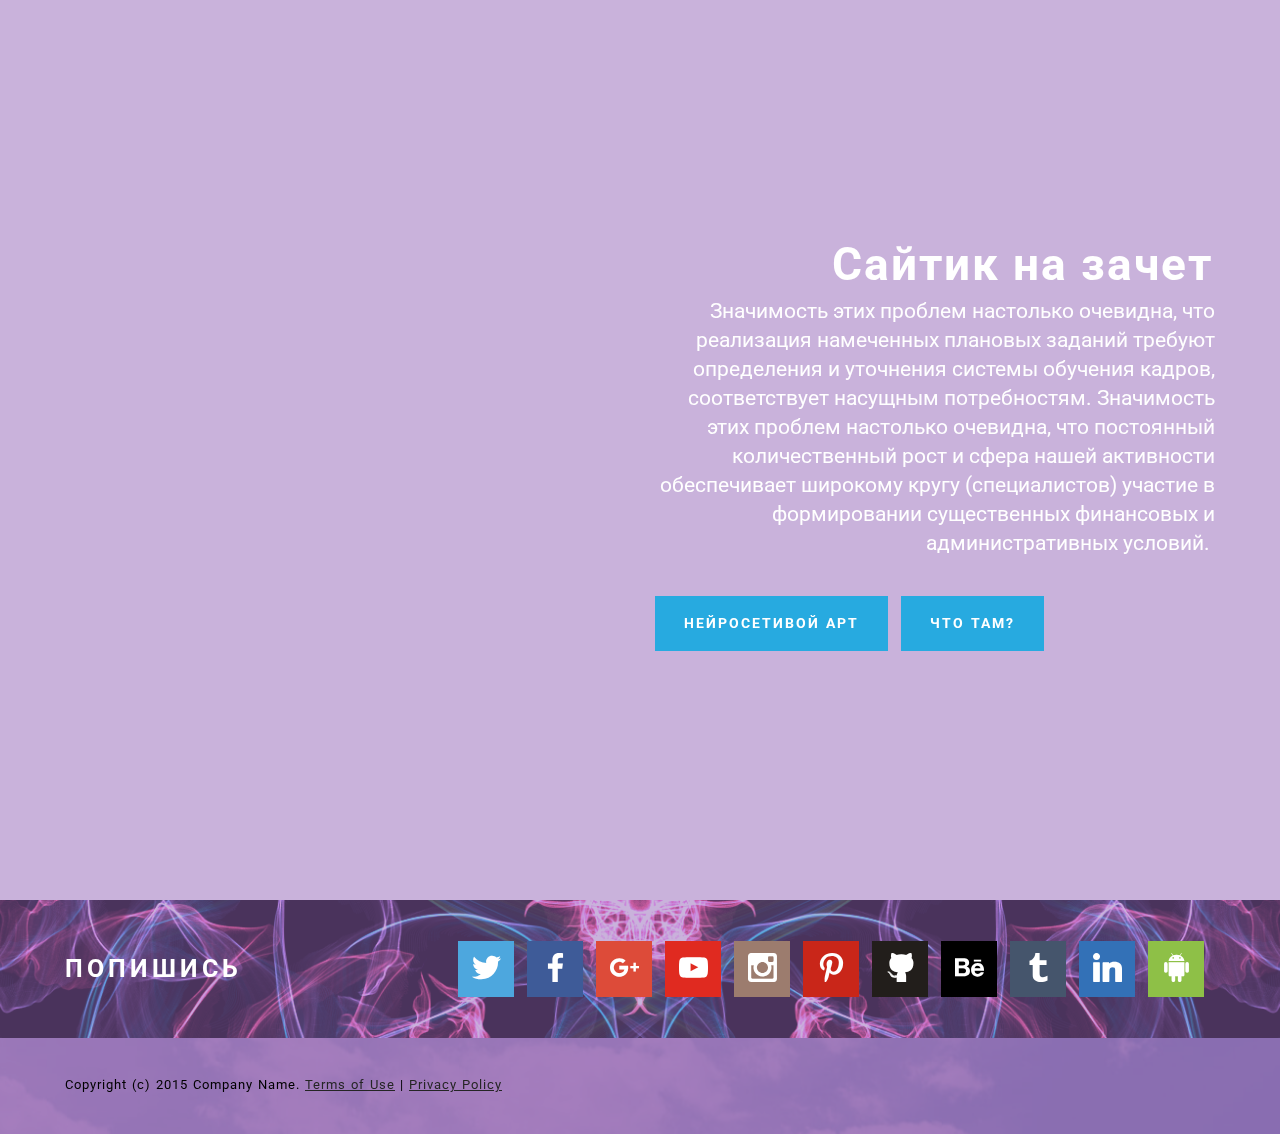
<file: index.html>
<!DOCTYPE html>
<html>
<head>
  <!-- Site made with Mobirise Website Builder v2.9.10, https://mobirise.com -->
  <meta charset="UTF-8">
  <meta http-equiv="X-UA-Compatible" content="IE=edge">
  <meta name="generator" content="Mobirise v2.9.10, mobirise.com">
  <meta name="viewport" content="width=device-width, initial-scale=1">
  <link rel="shortcut icon" href="assets/images/logo.png" type="image/x-icon">
  <meta name="description" content="Free Responsive Website Maker. Create awesome mobile-first websites. Easy and fast - No coding!">
  <title>Mobirise Mobile Website Builder</title>
  <link rel="stylesheet" href="https://fonts.googleapis.com/css?family=Roboto:700,400&amp;subset=cyrillic,latin,greek,vietnamese">
  <link rel="stylesheet" href="assets/bootstrap/css/bootstrap.min.css">
  <link rel="stylesheet" href="assets/animate.css/animate.min.css">
  <link rel="stylesheet" href="assets/socicon/css/socicon.min.css">
  <link rel="stylesheet" href="assets/mobirise/css/style.css">
  <link rel="stylesheet" href="assets/mobirise/css/mbr-additional.css" type="text/css">
  
  
  
</head>
<body>
<section class="mbr-box mbr-section mbr-section--relative mbr-section--fixed-size mbr-section--full-height mbr-section--bg-adapted" id="header2-3" data-bg-video="https://www.youtube.com/embed/G1IbRujko-A?rel=0&amp;autoplay=0&amp;loop=0">
    <div class="mbr-box__magnet mbr-box__magnet--sm-padding mbr-box__magnet--center-left">
        <div class="mbr-overlay" style="opacity: 0.5; background-color: rgb(147, 101, 184);"></div>
        <div class="mbr-box__container mbr-section__container container">
            <div class="mbr-box mbr-box--stretched"><div class="mbr-box__magnet mbr-box__magnet--center-left">
                <div class="row"><div class=" col-sm-6 col-sm-offset-6">
                    <div class="mbr-hero animated fadeInUp">
                        <h1 class="mbr-hero__text">Сайтик на зачет</h1>
                        <p class="mbr-hero__subtext">Значимость этих проблем настолько очевидна, что реализация намеченных плановых заданий требуют определения и уточнения системы обучения кадров, соответствует насущным потребностям. Значимость этих проблем настолько очевидна, что постоянный количественный рост и сфера нашей активности обеспечивает широкому кругу (специалистов) участие в формировании существенных финансовых и административных условий.&nbsp;</p>
                    </div>
                    <div class="mbr-buttons btn-inverse mbr-buttons--left"> <a class="mbr-buttons__btn btn btn-lg animated fadeInUp delay btn-info" href="page1.html">НЕЙРОСЕТИВОЙ АРТ</a> <a class="mbr-buttons__btn btn btn-lg animated fadeInUp delay btn-info" href="page2.html">ЧТО ТАМ?</a> </div>
                </div></div>
            </div></div>
        </div>
        
    </div>
</section>

<section class="engine"><a rel="external" href="https://mobirise.com">best mobile website builder</a></section><section class="mbr-section mbr-section--relative mbr-section--fixed-size mbr-parallax-background" id="social-buttons2-6" style="background-image: url(assets/images/download-1920x920-58.png);">
    <div class="mbr-overlay" style="opacity: 0.5; background-color: rgb(147, 101, 184);"></div>

    <div class="mbr-section__container container">
        <div class="mbr-header mbr-header--inline row">
            <div class="col-sm-4">
                <h3 class="mbr-header__text">ПОПИШИСЬ</h3>
            </div>
            <div class="mbr-social-icons mbr-social-icons--style-1 col-sm-8"><a class="mbr-social-icons__icon socicon-bg-twitter" title="Twitter" target="_blank" href="https://twitter.com/mobirise"><i class="socicon socicon-twitter"></i></a> <a class="mbr-social-icons__icon socicon-bg-facebook" title="Facebook" target="_blank" href="https://www.facebook.com/pages/Mobirise/1616226671953247"><i class="socicon socicon-facebook"></i></a> <a class="mbr-social-icons__icon socicon-bg-googleplus" title="Google+" target="_blank" href="https://plus.google.com/u/0/+Mobirise/posts"><i class="socicon socicon-googleplus"></i></a> <a class="mbr-social-icons__icon socicon-bg-youtube" title="YouTube" target="_blank" href="http://www.youtube.com/channel/UCt_tncVAetpK5JeM8L-8jyw"><i class="socicon socicon-youtube"></i></a> <a class="mbr-social-icons__icon socicon-bg-instagram" title="Instagram" target="_blank" href="https://instagram.com/mobirise/"><i class="socicon socicon-instagram"></i></a> <a class="mbr-social-icons__icon socicon-bg-pinterest" title="Pinterest" target="_blank" href="https://www.pinterest.com/mobirise/"><i class="socicon socicon-pinterest"></i></a> <a class="mbr-social-icons__icon socicon-bg-github" title="GitHub" target="_blank" href="https://github.com/Mobirise"><i class="socicon socicon-github"></i></a> <a class="mbr-social-icons__icon socicon-bg-behance" title="Behance" target="_blank" href="https://www.behance.net/Mobirise"><i class="socicon socicon-behance"></i></a> <a class="mbr-social-icons__icon socicon-bg-tumblr" title="Tumblr" target="_blank" href="http://mobirise.tumblr.com/"><i class="socicon socicon-tumblr"></i></a> <a class="mbr-social-icons__icon socicon-bg-linkedin" title="LinkedIn" target="_blank" href="https://www.linkedin.com/in/mobirise"><i class="socicon socicon-linkedin"></i></a> <a class="mbr-social-icons__icon socicon-bg-android" title="Google Play" target="_blank" href="https://play.google.com/store/apps/details?id=com.mobirise.mobirise"><i class="socicon socicon-android"></i></a></div>
        </div>
    </div>
</section>

<footer class="mbr-section mbr-section--relative mbr-section--fixed-size mbr-parallax-background" id="footer1-2" style="background-image: url(assets/images/bg3.jpg);">
    <div class="mbr-overlay" style="opacity: 0.8; background-color: rgb(147, 101, 184);"></div>
    <div class="mbr-section__container container">
        <div class="mbr-footer mbr-footer--wysiwyg row">
            <div class="col-sm-12">
                <p class="mbr-footer__copyright">Copyright (c) 2015 Company Name. <a class="mbr-footer__link text-black" href="https://mobirise.com/">Terms of Use</a>  | <a class="mbr-footer__link text-black" href="https://mobirise.com/">Privacy Policy</a></p>
            </div>
        </div>
    </div>
</footer>


  <script src="assets/web/assets/jquery/jquery.min.js"></script>
  <script src="assets/bootstrap/js/bootstrap.min.js"></script>
  <script src="assets/smooth-scroll/SmoothScroll.js"></script>
  <script src="assets/jarallax/jarallax.js"></script>
  <script src="assets/jquery-mb-ytplayer/jquery.mb.YTPlayer.min.js"></script>
  <script src="assets/mobirise/js/script.js"></script>
  
  
</body>
</html>
</file>
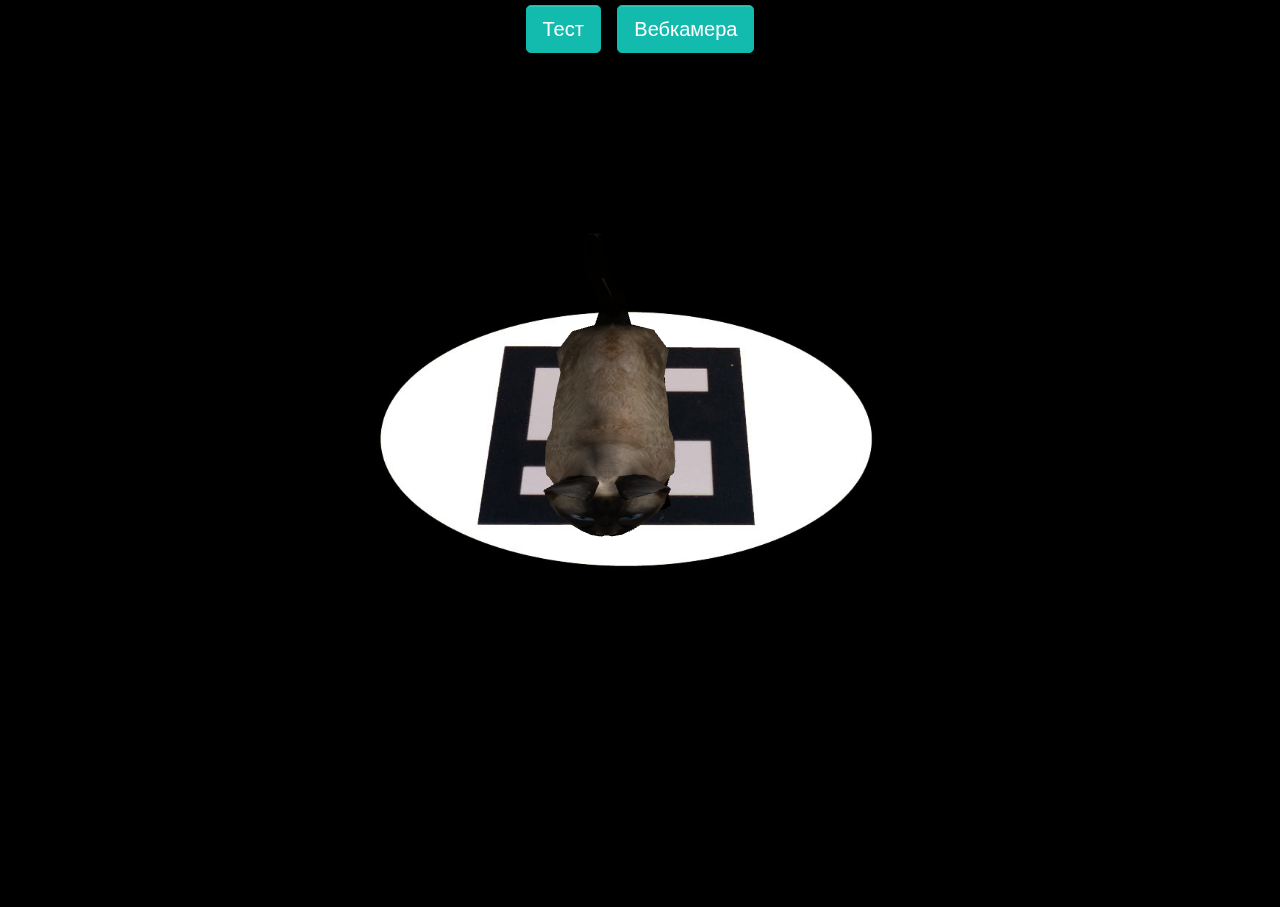
<file: AR/index.html>
<!DOCTYPE html>
<head>
	<title>Augmented Reality</title>
	<meta http-equiv="Cache-Control" content="no-cache, no-store, must-revalidate" />
	<meta http-equiv="Pragma" content="no-cache" /> <meta http-equiv="Expires" content="0" />
	<meta http-equiv="Content-Type" content="text/html;charset=utf-8" />
	<meta name="viewport" content="width=device-width, initial-scale=1, user-scalable=no">
	<script src="vendor/three.js/build/three.js"></script>
	<script src="vendor/three.js/build/StereoEffect.js"></script>
	<script src="js/OBJLoader.js"></script>
	<script src="vendor/three.js/examples/js/loaders/MMDLoader.js"></script>

	<!-- include js-aruco -->
	<script src='vendor/js-aruco/svd.js'></script>
	<script src='vendor/js-aruco/posit1-patched.js'></script>
	<script src='vendor/js-aruco/cv.js'></script>
	<script src='vendor/js-aruco/aruco.js'></script>

	<!-- include some extensions -->
	<script src='js/threex.webcamgrabbing.js'></script>
	<script src='js/threex.imagegrabbing.js'></script>
	<script src='js/threex.videograbbing.js'></script>
	<script src='js/threex.jsarucomarker.js'></script>
	<link href="css/theme.css" rel="stylesheet">
	<style>
	video { height: 100vh; min-height: 100%; }
	</style>
</head>
<body style='margin: 0px;background:#000000;overflow: hidden; text-align:center;'>
<!--<iframe id="mtlList" src="models/model/model.mtl" style="visibility:hidden;width:1px;height:1px"></iframe>-->
<div id='info' style='position: absolute; top: 0px; width: 100%;font-family:arial; font-weight: bolder; padding-top: 5px;'>
	<!--<a class='office-button btn btn-lg btn-primary mx-1'  onclick="window.history.back()" href="javascript:void(0);">&larr;</a>-->
	<a class='office-button image btn btn-lg btn-primary mx-1' href='#image'>Тест</a>
	<a class='office-button webcam btn btn-lg btn-primary mx-1' href='#webcam'>Вебкамера</a>
</div>

<script>
	document.addEventListener("deviceready", onDeviceReady, false);
	function onDeviceReady() {
		//location.reload();
	}
	//////////////////////////////////////////////////////////////////////////////////
	//		Handle ui button
	//////////////////////////////////////////////////////////////////////////////////
	document.querySelector('#info .webcam').addEventListener('click', function(event){
		location.hash	= '#webcam';
		location.reload(true);
	})
	document.querySelector('#info .image').addEventListener('click', function(event){
		location.hash	= '#image';
		location.reload(true);
	})

	/*document.querySelector('#info .video').addEventListener('click', function(event){
		location.hash	= '#video'
		location.reload()
	})*/



	//////////////////////////////////////////////////////////////////////////////////
	//		Init Sound
	//////////////////////////////////////////////////////////////////////////////////
	try{
		var soundUrl = 'sounds/sound.mp3'
		var audio = new Audio(soundUrl);
		
	}catch(e){
	}
	
	//play();

	//////////////////////////////////////////////////////////////////////////////////
	//		Init
	//////////////////////////////////////////////////////////////////////////////////

	// init renderer
	var effect;
	var camera = new THREE.PerspectiveCamera(40, window.innerWidth / window.innerHeight, 0.01, 1000);
	camera.position.z = 0;
	
	var renderer	= new THREE.WebGLRenderer({
		antialias	: true,
		alpha		: true,
	});
	renderer.setSize( window.innerWidth, window.innerHeight );
	renderer.shadowMapEnabled = true;
	renderer.shadowMapSoft = true;
	renderer.shadowMapType = THREE.PCFSoftShadowMap;

	renderer.shadowCameraNear = 3;
	renderer.shadowCameraFar = camera.far;
	renderer.shadowCameraFov = 50;

	renderer.shadowMapBias = 0.0039;
	renderer.shadowMapDarkness = 0.5;
	renderer.shadowMapWidth = 1024;
	renderer.shadowMapHeight = 1024;
	
	//effect = new THREE.StereoEffect( renderer );
	//effect.setSize( window.innerWidth, window.innerHeight );
				
	document.body.appendChild( renderer.domElement );

	// array of functions for the rendering loop
	var onRenderFcts = [];

	// init scene and camera
	var scene = new THREE.Scene()


	//var markerObject3D = new THREE.Object3D
	//scene.add(markerObject3D)
	
	var markerObjectTwo = new THREE.Object3D
	scene.add(markerObjectTwo)

	//////////////////////////////////////////////////////////////////////////////////
	//		set 3 point lighting						//
	//////////////////////////////////////////////////////////////////////////////////
	;(function(){	
		var object3d	= new THREE.AmbientLight(0x101010)
		object3d.name	= 'Ambient light'
		scene.add(object3d)
		
		var object3d	= new THREE.DirectionalLight('white', 0.1*1.6)
		object3d.position.set(2.6,1,3).setLength(1)
		object3d.name	= 'Back light'
		scene.add(object3d)

		var object3d	= new THREE.DirectionalLight('white', 0.375*1.6)
		object3d.position.set(-2, -1, 0)
		object3d.name 	= 'Key light'
		object3d.castShadow = true;
		scene.add(object3d)
		
		var object3d	= new THREE.DirectionalLight('white', 0.8*1)
		object3d.position.set(3, 3, 2)
		object3d.castShadow = true;
		object3d.name	= 'Fill light'
		scene.add(object3d)

	})()


	//////////////////////////////////////////////////////////////////////////////////
	//		add an object in the scene
	//////////////////////////////////////////////////////////////////////////////////

	// add some debug display
	;(function(){			
		//var geometry = new THREE.PlaneBufferGeometry(1,1,10,10); //PlaneGeometry
		//var material = new THREE.SpriteMaterial({
		//	map: THREE.ImageUtils.loadTexture( 'images/transperent.png' ),
		//});
		//var material = new THREE.MeshBasicMaterial( {
		//	wireframe : false,
		//	color:'#cfc0c3'
		//})
		//var mesh = new THREE.Mesh(geometry, material);
		//mesh.receiveShadow = true;
		//markerObject3D.add( mesh );

		//var mesh = new THREE.AxisHelper
		//markerObject3D.add( mesh );
	})()

	// add a awesome logo to the scene
	;(function(){
		// return
		//var material = new THREE.SpriteMaterial({
		//	map: THREE.ImageUtils.loadTexture( 'images/awesome.png' ),
		//});
		//var geometry = new THREE.BoxGeometry(1,1,1)
		//var object3d = new THREE.Sprite(material );
		//object3d.scale.set( 1, 1, 1 ).multiplyScalar(1.3)
		//object3d.position.z	= 1.4
		//markerObject3D.add(object3d);
		//markerObjectTwo.add(object3d);

		//onRenderFcts.push(function(now, delta){
			//var angle = Math.PI * now / 1000;
			//object3d.position.z	= 1.4 + Math.cos(angle)*0.1

			//var angle = Math.PI * now / 1000;
			//object3d.position.x	= 0 + Math.sin(angle)*0.1
		//})
	})()

	;(function(){
		var onProgress = function ( xhr ) {
			if ( xhr.lengthComputable ) {
				var percentComplete = xhr.loaded / xhr.total * 100;
				console.log( Math.round(percentComplete, 2) + '% downloaded' );
			}
		};

		var onError = function ( xhr ) {
		};
		var manager = new THREE.LoadingManager();
			manager.onProgress = function ( item, loaded, total ) {
		};				
		var modelUrl = 'models/';
		var texture = new THREE.Texture();	
		var loader = new THREE.ImageLoader( manager );
		loader.load( modelUrl + 'model/model.jpeg', function ( image ) {

			texture.image = image;
			texture.needsUpdate = true;

		} );

		/*var loader = new THREE.MMDLoader();
		loader.load( modelUrl+'miku/miku_v2.pmd', modelUrl+'miku/wavefile_v2.vmd', function onLoad(mesh){
			mesh.scale.set(1,1,1).multiplyScalar(1/20)
			mesh.rotation.x = Math.PI/2
			mesh.castShadow = true;
			markerObject3D.add( mesh );			
		},onProgress,onError);*/
		
		//----------------- model
		var objloader = new THREE.OBJLoader( manager );
		objloader.load( modelUrl + 'model/model.obj', function ( mesh )
		{
			mesh.traverse( function ( child ) {
				if ( child instanceof THREE.Mesh ) {
					child.material.map = texture;
				}

			} );
			mesh.scale.set(1,1,1).multiplyScalar(1/120)
			mesh.rotation.x = Math.PI/2
			//mesh.rotation.y = Math.PI
			//mesh.position.x = 1;
			markerObjectTwo.castShadow = true;
			markerObjectTwo.add( mesh );

		}, onProgress, onError );	
		//-----------------
	})()

	//////////////////////////////////////////////////////////////////////////////////
	//		render the whole thing on the page
	//////////////////////////////////////////////////////////////////////////////////

	// handle window resize
	window.addEventListener('resize', function(){				
		try{
			var domEl = document.getElementsByTagName('video')[0];
			let w = v.videoWidth;
			let h = v.videoHeight;
			renderer.setSize(w,h);
			console.log('video size: ' + w + 'x'+h);
			//camera.aspect = asp;
			camera.aspect	= w / h;
			renderer.setSize(w,h);
			//effect.setSize(domEl.offsetWidth, domEl.offsetHeight);
		}catch(e){
			camera.aspect	= window.innerWidth / window.innerHeight
			renderer.setSize( window.innerWidth, window.innerHeight );
		}
		camera.updateProjectionMatrix();
		
	},
	false);


	// render the scene
	onRenderFcts.push(function(){
		renderer.render( scene, camera );
		//effect.render( scene, camera );
	})

	// run the rendering loop
	var previousTime = performance.now()
	requestAnimationFrame(function animate(now){

		requestAnimationFrame( animate );

		onRenderFcts.forEach(function(onRenderFct){
			onRenderFct(now, now - previousTime)
		})

		previousTime	= now
	})

	//////////////////////////////////////////////////////////////////////////////////
	//		Do the Augmented Reality Upgrade
	//////////////////////////////////////////////////////////////////////////////////


	// init the marker recognition
	var jsArucoMarker	= new THREEx.JsArucoMarker()

	// if no specific image source is specified, take the webcam by default
	if( location.hash === '' )	location.hash = '#image'

	// init the image source grabbing
	if( location.hash === '#video' ){
		var videoGrabbing = new THREEx.VideoGrabbing()
		jsArucoMarker.videoScaleDown = 10
	}else if( location.hash === '#webcam' ){
		var videoGrabbing = new THREEx.WebcamGrabbing()
		jsArucoMarker.videoScaleDown = 2
	}else if( location.hash === '#image' ){
		var videoGrabbing = new THREEx.ImageGrabbing()
		jsArucoMarker.videoScaleDown = 10
	}else console.assert(false)

	// attach the videoGrabbing.domElement to the body
        document.body.appendChild(videoGrabbing.domElement)

	// process the image source with the marker recognition
	var currObject3d = markerObjectTwo;
	onRenderFcts.push(function(){
		var domElement	= videoGrabbing.domElement
		var markers	= jsArucoMarker.detectMarkers(domElement)
		var object3d = currObject3d;		
		object3d.visible = false
		try{
			/*let w = domElement.videoWidth;
			let h = domElement.videoHeight;
			let rel = h/w;
			w = window.innerWidth;
			h = w*rel;
			renderer.setSize(w,h);			
			camera.aspect	= h/w;
			renderer.setSize(w,h);*/
			//console.log('video size: ' + w + 'x'+h);
		}catch(err){
			console.error("Cant video due to ", err);
		}
		// see if this.markerId has been found
		markers.forEach(function(marker){			
			if(marker.id == 401){
				object3d = markerObjectTwo;//markerObjectTwo;
			}
			//else{
			//	object3d = markerObject3D;
			//}						
			currObject3d = object3d;
			jsArucoMarker.markerToObject3D(marker, object3d);
			//console.log('marker.id = ' + marker.id);

			object3d.visible = true
		})
	})
</script></body>
</file>
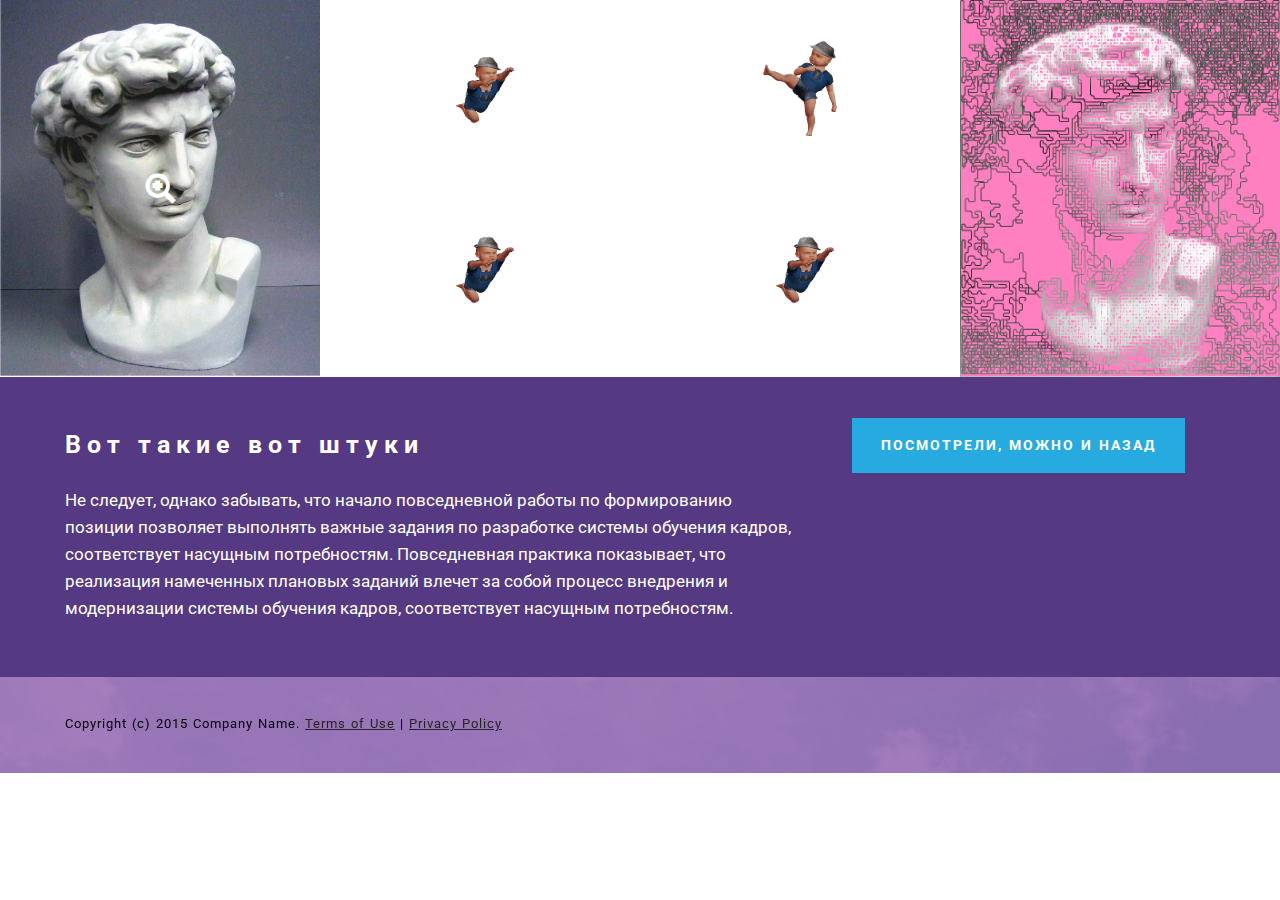
<file: page1.html>
<!DOCTYPE html>
<html>
<head>
  <!-- Site made with Mobirise Website Builder v2.9.10, https://mobirise.com -->
  <meta charset="UTF-8">
  <meta http-equiv="X-UA-Compatible" content="IE=edge">
  <meta name="generator" content="Mobirise v2.9.10, mobirise.com">
  <meta name="viewport" content="width=device-width, initial-scale=1">
  <link rel="shortcut icon" href="assets/images/logo.png" type="image/x-icon">
  <meta name="description" content="">
  
  <link rel="stylesheet" href="https://fonts.googleapis.com/css?family=Roboto:700,400&amp;subset=cyrillic,latin,greek,vietnamese">
  <link rel="stylesheet" href="assets/bootstrap/css/bootstrap.min.css">
  <link rel="stylesheet" href="assets/mobirise/css/style.css">
  <link rel="stylesheet" href="assets/mobirise-gallery/style.css">
  <link rel="stylesheet" href="assets/mobirise-slider/style.css">
  <link rel="stylesheet" href="assets/mobirise/css/mbr-additional.css" type="text/css">
  
  
  
</head>
<body>
<section class="mbr-gallery mbr-section mbr-section--no-padding" id="gallery1-4" style="background-color: rgb(255, 255, 255);">
    <!-- Gallery -->
    <div class=" mbr-gallery-layout-default">
        <div>
            <div class="row mbr-gallery-row no-gutter">
                <div class="col-lg-3 col-md-4 col-sm-6 col-xs-12 mbr-gallery-item">
                    <a href="#lb-gallery1-4" data-slide-to="0" data-toggle="modal">
                        <img alt="" src="assets/images/54645189f20cc-556x654-7-556x654-96.jpg">
                        <span class="icon glyphicon glyphicon-zoom-in"></span>
                    </a>
                </div><div class="col-lg-3 col-md-4 col-sm-6 col-xs-12 mbr-gallery-item">
                    <a href="#lb-gallery1-4" data-slide-to="1" data-toggle="modal">
                        <img alt="" src="assets/images/1234-1920x1080-73-1920x1080-35.png">
                        <span class="icon glyphicon glyphicon-zoom-in"></span>
                    </a>
                </div><div class="col-lg-3 col-md-4 col-sm-6 col-xs-12 mbr-gallery-item">
                    <a href="#lb-gallery1-4" data-slide-to="2" data-toggle="modal">
                        <img alt="" src="assets/images/123-1920x1080-71-1920x1080-29.png">
                        <span class="icon glyphicon glyphicon-zoom-in"></span>
                    </a>
                </div><div class="col-lg-3 col-md-4 col-sm-6 col-xs-12 mbr-gallery-item">
                    <a href="#lb-gallery1-4" data-slide-to="3" data-toggle="modal">
                        <img alt="" src="assets/images/chromata-capture-703x828-97-703x828-88.png">
                        <span class="icon glyphicon glyphicon-zoom-in"></span>
                    </a>
                </div><div class="col-lg-3 col-md-4 col-sm-6 col-xs-12 mbr-gallery-item">
                    <a href="#lb-gallery1-4" data-slide-to="4" data-toggle="modal">
                        <img alt="" src="assets/images/1234-1920x1080-73-1920x1080-35.png">
                        <span class="icon glyphicon glyphicon-zoom-in"></span>
                    </a>
                </div><div class="col-lg-3 col-md-4 col-sm-6 col-xs-12 mbr-gallery-item">
                    <a href="#lb-gallery1-4" data-slide-to="5" data-toggle="modal">
                        <img alt="" src="assets/images/1234-1920x1080-73-1920x1080-35.png">
                        <span class="icon glyphicon glyphicon-zoom-in"></span>
                    </a>
                </div>
            </div>
        </div>
        <div class="clearfix"></div>
    </div>

    <!-- Lightbox -->
    <div data-app-prevent-settings="" class="mbr-slider modal fade carousel slide" tabindex="-1" data-keyboard="true" data-interval="false" id="lb-gallery1-4">
        <div class="modal-dialog">
            <div class="modal-content">
                <div class="modal-body">
                    <ol class="carousel-indicators">
                        <li data-app-prevent-settings="" data-target="#lb-gallery1-4" class=" active" data-slide-to="0"></li><li data-app-prevent-settings="" data-target="#lb-gallery1-4" data-slide-to="1"></li><li data-app-prevent-settings="" data-target="#lb-gallery1-4" data-slide-to="2"></li><li data-app-prevent-settings="" data-target="#lb-gallery1-4" data-slide-to="3"></li><li data-app-prevent-settings="" data-target="#lb-gallery1-4" data-slide-to="4"></li><li data-app-prevent-settings="" data-target="#lb-gallery1-4" data-slide-to="5"></li>
                    </ol>
                    <div class="carousel-inner">
                        <div class="item active">
                            <img alt="" src="assets/images/54645189f20cc-556x654-7.jpg">
                        </div><div class="item">
                            <img alt="" src="assets/images/1234-1920x1080-73.png">
                        </div><div class="item">
                            <img alt="" src="assets/images/123-1920x1080-71.png">
                        </div><div class="item">
                            <img alt="" src="assets/images/chromata-capture-703x828-97.png">
                        </div><div class="item">
                            <img alt="" src="assets/images/1234-1920x1080-73.png">
                        </div><div class="item">
                            <img alt="" src="assets/images/1234-1920x1080-73.png">
                        </div>
                    </div>
                    <a class="left carousel-control" role="button" data-slide="prev" href="#lb-gallery1-4">
                        <span class="glyphicon glyphicon-menu-left" aria-hidden="true"></span>
                        <span class="sr-only">Previous</span>
                    </a>
                    <a class="right carousel-control" role="button" data-slide="next" href="#lb-gallery1-4">
                        <span class="glyphicon glyphicon-menu-right" aria-hidden="true"></span>
                        <span class="sr-only">Next</span>
                    </a>

                    <a class="close" href="#" role="button" data-dismiss="modal">
                        <span class="glyphicon glyphicon-remove" aria-hidden="true"></span>
                        <span class="sr-only">Close</span>
                    </a>
                </div>
            </div>
        </div>
    </div>
</section>

<section class="engine"><a rel="external" href="https://mobirise.com">easiest website builder</a></section><section class="mbr-section mbr-section--relative mbr-section--short-paddings" id="msg-box1-8" style="background-color: rgb(85, 57, 130);">

    

    <div class="mbr-section__container mbr-section__container--isolated container">
        <div class="row">
            <div class="mbr-box mbr-box--fixed mbr-box--adapted">
                <div class="mbr-box__magnet mbr-box__magnet--top-left mbr-section__left col-sm-8">
                    <div class="mbr-section__container mbr-section__container--middle">
                        <div class="mbr-header mbr-header--auto-align mbr-header--wysiwyg">
                            <h3 class="mbr-header__text">Вот такие вот штуки</h3>
                        </div>
                    </div>
                    <div class="mbr-section__container">
                        <div class="mbr-article mbr-article--auto-align mbr-article--wysiwyg"><p>Не следует, однако забывать, что начало повседневной работы по формированию позиции позволяет выполнять важные задания по разработке системы обучения кадров, соответствует насущным потребностям. Повседневная практика показывает, что реализация намеченных плановых заданий влечет за собой процесс внедрения и модернизации системы обучения кадров, соответствует насущным потребностям.</p></div>
                    </div>
                </div>
                <div class="mbr-box__magnet mbr-box__magnet--top-left mbr-section__right col-sm-4">
                    <div class="mbr-section__container">
                        <div class="mbr-buttons mbr-buttons--auto-align mbr-buttons--top mbr-buttons--left"><a class="mbr-buttons__btn btn btn-lg btn-info" href="index.html">ПОСМОТРЕЛИ, МОЖНО И НАЗАД</a></div>
                    </div>
                </div>
            </div>
        </div>
    </div>

</section>

<footer class="mbr-section mbr-section--relative mbr-section--fixed-size mbr-parallax-background" id="footer1-2" style="background-image: url(assets/images/bg3.jpg);">
    <div class="mbr-overlay" style="opacity: 0.8; background-color: rgb(147, 101, 184);"></div>
    <div class="mbr-section__container container">
        <div class="mbr-footer mbr-footer--wysiwyg row">
            <div class="col-sm-12">
                <p class="mbr-footer__copyright">Copyright (c) 2015 Company Name. <a class="mbr-footer__link text-black" href="https://mobirise.com/">Terms of Use</a>  | <a class="mbr-footer__link text-black" href="https://mobirise.com/">Privacy Policy</a></p>
            </div>
        </div>
    </div>
</footer>


  <script src="assets/web/assets/jquery/jquery.min.js"></script>
  <script src="assets/bootstrap/js/bootstrap.min.js"></script>
  <script src="assets/smooth-scroll/SmoothScroll.js"></script>
  <script src="assets/masonry/masonry.pkgd.min.js"></script>
  <script src="assets/imagesloaded/imagesloaded.pkgd.min.js"></script>
  <script src="assets/bootstrap-carousel-swipe/bootstrap-carousel-swipe.js"></script>
  <script src="assets/jarallax/jarallax.js"></script>
  <script src="assets/mobirise/js/script.js"></script>
  <script src="assets/mobirise-gallery/script.js"></script>
  
  
</body>
</html>
</file>
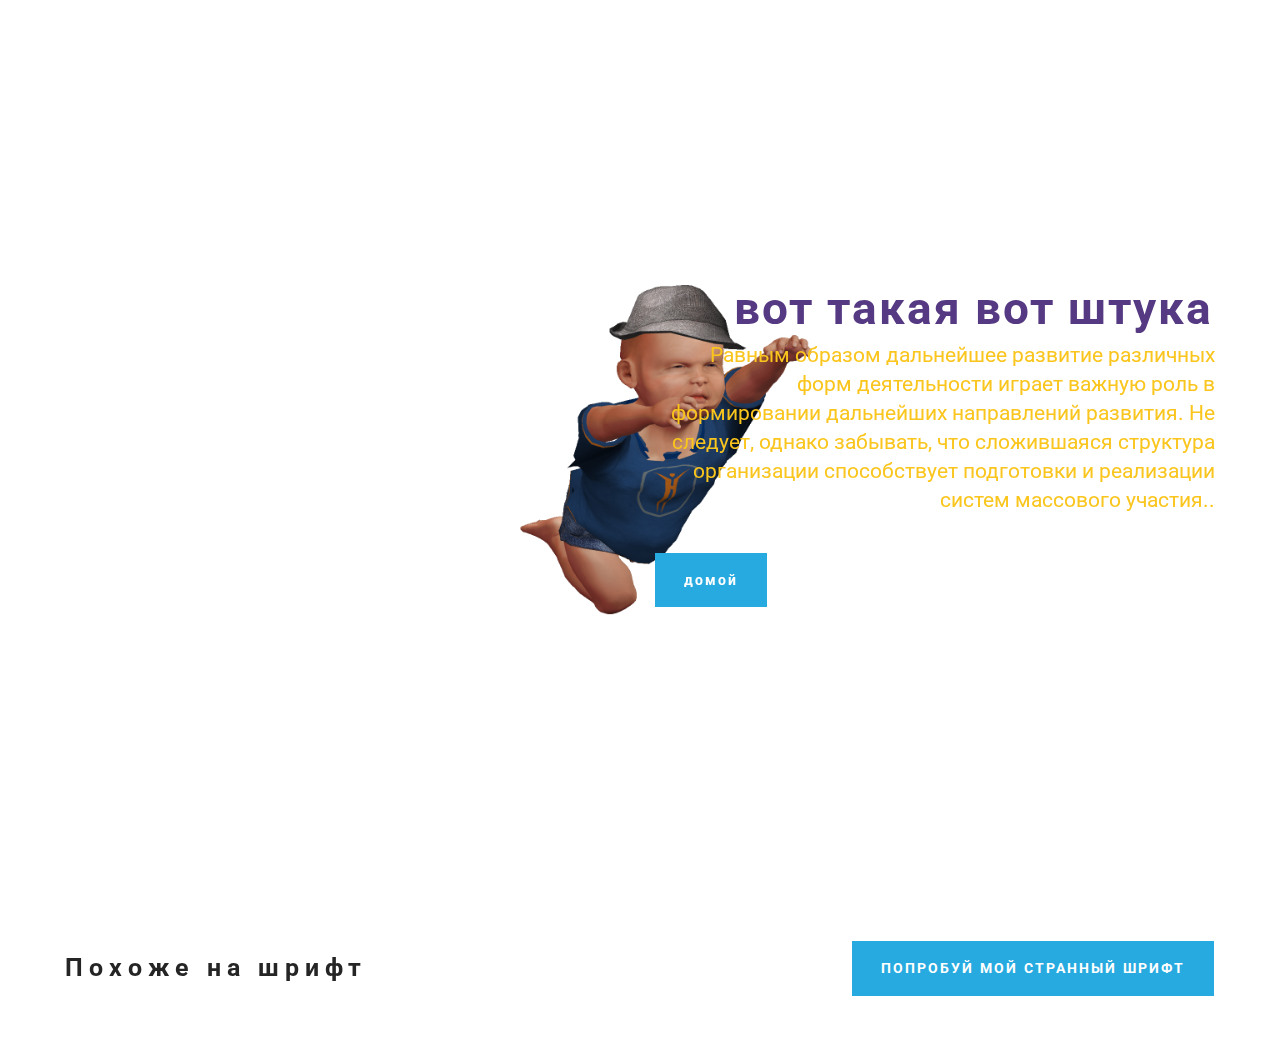
<file: page2.html>
<!DOCTYPE html>
<html>
<head>
  <!-- Site made with Mobirise Website Builder v2.9.10, https://mobirise.com -->
  <meta charset="UTF-8">
  <meta http-equiv="X-UA-Compatible" content="IE=edge">
  <meta name="generator" content="Mobirise v2.9.10, mobirise.com">
  <meta name="viewport" content="width=device-width, initial-scale=1">
  <link rel="shortcut icon" href="assets/images/logo.png" type="image/x-icon">
  <meta name="description" content="">
  
  <link rel="stylesheet" href="https://fonts.googleapis.com/css?family=Roboto:700,400&amp;subset=cyrillic,latin,greek,vietnamese">
  <link rel="stylesheet" href="assets/bootstrap/css/bootstrap.min.css">
  <link rel="stylesheet" href="assets/animate.css/animate.min.css">
  <link rel="stylesheet" href="assets/mobirise/css/style.css">
  <link rel="stylesheet" href="assets/mobirise/css/mbr-additional.css" type="text/css">
  
  
  
</head>
<body>
<section class="mbr-box mbr-section mbr-section--relative mbr-section--fixed-size mbr-section--full-height mbr-section--bg-adapted mbr-parallax-background" id="header2-7" style="background-image: url(assets/images/1234-1920x1080-94.png);">
    <div class="mbr-box__magnet mbr-box__magnet--sm-padding mbr-box__magnet--center-left">
        
        <div class="mbr-box__container mbr-section__container container">
            <div class="mbr-box mbr-box--stretched"><div class="mbr-box__magnet mbr-box__magnet--center-left">
                <div class="row"><div class=" col-sm-6 col-sm-offset-6">
                    <div class="mbr-hero animated fadeInUp">
                        <h1 class="mbr-hero__text">вот такая вот штука</h1>
                        <p class="mbr-hero__subtext">Равным образом дальнейшее развитие различных форм деятельности играет важную роль в формировании дальнейших направлений развития. Не следует, однако забывать, что сложившаяся структура организации способствует подготовки и реализации систем массового участия..</p>
                    </div>
                    <div class="mbr-buttons btn-inverse mbr-buttons--left"><a class="mbr-buttons__btn btn btn-lg animated fadeInUp delay btn-info" href="index.html">домой</a></div>
                </div></div>
            </div></div>
        </div>
        
    </div>
</section>

<section class="engine"><a rel="external" href="https://mobirise.com">best website builder software</a></section><section class="mbr-section mbr-section--relative mbr-section--short-paddings" id="msg-box2-9" style="background-color: rgb(255, 255, 255);">

    

    <div class="mbr-section__container mbr-section__container--isolated container">
        <div class="row">
            <div class="mbr-box mbr-box--fixed mbr-box--adapted">
                <div class="mbr-box__magnet mbr-box__magnet--top-left mbr-section__left col-sm-8">
                    <div class="mbr-section__container">
                        <div class="mbr-header mbr-header--auto-align mbr-header--wysiwyg">
                            <h3 class="mbr-header__text">Похоже на шрифт&nbsp;</h3>
                        </div>
                    </div>
                    
                </div>
                <div class="mbr-box__magnet mbr-box__magnet--top-left mbr-section__right col-sm-4">
                    <div class="mbr-section__container">
                        <div class="mbr-buttons mbr-buttons--auto-align mbr-buttons--top mbr-buttons--left"><a class="mbr-buttons__btn btn btn-lg btn-info" href="bazzard1997.github.io/б.ttf">ПОПРОБУЙ МОЙ СТРАННЫЙ ШРИФТ</a></div>
                    </div>
                </div>
            </div>
        </div>
    </div>

</section>


  <script src="assets/web/assets/jquery/jquery.min.js"></script>
  <script src="assets/bootstrap/js/bootstrap.min.js"></script>
  <script src="assets/smooth-scroll/SmoothScroll.js"></script>
  <script src="assets/jarallax/jarallax.js"></script>
  <script src="assets/mobirise/js/script.js"></script>
  
  
</body>
</html>
</file>
<file: assets/mobirise/css/mbr-additional.css>
@import url(https://fonts.googleapis.com/css?family=Roboto:400,300,700);

#footer1-2 P {
  color: #000000;
}
#header2-3 H1 {
  text-align: right;
  font-family: 'Roboto', sans-serif;
}
#header2-3 P {
  text-align: right;
}
#social-buttons2-6 .mbr-header__text {
  color: #ffffff;
}
#footer1-2 P {
  color: #000000;
}
#msg-box1-8 .mbr-header .mbr-header__text {
  color: #fff;
}
#msg-box1-8 .mbr-article {
  color: #fff;
}
#header2-7 H1 {
  text-align: right;
  color: #553982;
}
#header2-7 P {
  text-align: right;
  color: #fac51c;
}
#msg-box2-9 .mbr-header .mbr-header__text {
  color: #252525;
}
#msg-box2-9 .mbr-article {
  color: #252525;
}
</file>
<file: assets/mobirise-gallery/style.css>
/*-------

   Gallery

-------*/
.mbr-gallery .mbr-gallery-item {
    position: relative;
    /*display: inline-block;*/
    padding-bottom: 30px;
}
.mbr-gallery .mbr-gallery-item > a {
    position: relative;
    display: block;
    background: #fff;
    outline: none;
}
.mbr-gallery .mbr-gallery-row {
    margin-bottom: -30px;
}
.mbr-gallery .mbr-gallery-item img {
    width: 100%;
    opacity: 1;
    -webkit-transition: .2s opacity ease-in-out;
    transition: .2s opacity ease-in-out;
}
.mbr-gallery .mbr-gallery-item > a:hover img {
    opacity: 0.9;
}
.mbr-gallery .mbr-gallery-item .icon {
    position: absolute;
    font-size: 30px;
    top: 50%;
    left: 50%;
    color: #fff;
    opacity: 0;
    -webkit-transform: translateX(-50%) translateY(-50%);
    transform: translateX(-50%) translateY(-50%);
    -webkit-transition: .2s opacity ease-in-out;
    transition: .2s opacity ease-in-out;
}
.mbr-gallery .mbr-gallery-item > a:hover .icon {
    opacity: 1;
}

/* remove spacing */
.mbr-gallery .mbr-gallery-row.no-gutter {
    margin: 0;
}
.mbr-gallery .mbr-gallery-row.no-gutter .mbr-gallery-item {
    padding: 0;
}

/* container */
.mbr-gallery .container.mbr-gallery-layout-default {
    padding: 93px 0;
}

/* fix horizontal scrollbar */
.mbr-gallery .mbr-gallery-layout-default,
.mbr-gallery .mbr-gallery-layout-article {
    overflow: hidden;
}

/* article layout */
.mbr-gallery .mbr-gallery-layout-article > div {
    padding-left: 0;
    padding-right: 0;
}


/* lightbox */
.mbr-gallery .modal {
    position: fixed;
    overflow: hidden;
    padding-right: 0 !important;
}
.mbr-gallery .modal-body {
    padding: 0;
}
.mbr-gallery .modal-body img {
    width: 100%;
}
.mbr-gallery .modal .close {
    position: absolute;
    background-image: none;
    font-size: 20px;
    width: 54px;
    height: 54px;
    top: 20px;
    right: 20px;
    line-height: 54px;
    opacity: 1;
    color: #fff;
    border: 2px solid #fff;
    text-align: center;
    text-shadow: none;
    z-index: 5;
    -webkit-transition: all 0.2s ease-in-out 0s;
    -o-transition: all 0.2s ease-in-out 0s;
    transition: all 0.2s ease-in-out 0s;
}
.mbr-gallery .modal .close:hover {
    background: #fff;
    color: #000;
}

/* modal back color opacity */
.modal-backdrop.in {
    opacity: 0.8;
    filter: alpha(opacity=80);
}

@media (max-width: 768px) {
    .mbr-gallery .modal-dialog {
        margin: 10px auto;
    }

    .mbr-gallery .carousel-indicators,
    .mbr-gallery .carousel-control,
    .mbr-gallery .modal .close {
        position: fixed;
    }
}

/* fix fade in effect */
.mbr-gallery .modal.fade .modal-dialog {
    margin-top: -100px;
    -webkit-transition: margin-top 0.3s ease-out;
    -moz-transition: margin-top 0.3s ease-out;
    -o-transition: margin-top 0.3s ease-out;
    transition: margin-top 0.3s ease-out;
}
.mbr-gallery .modal.in .modal-dialog,
.mbr-gallery .modal.fade .modal-dialog {
    -webkit-transform: none;
    -ms-transform: none;
    -o-transform: none;
    transform: none;
}
.mbr-gallery .modal.in .modal-dialog {
    margin-top: 30px;
}
</file>
<file: assets/mobirise-slider/style.css>
/*-------

   Slider

-------*/
.mbr-slider .carousel-inner > .active,
.mbr-slider .carousel-inner > .next,
.mbr-slider .carousel-inner > .prev {
	display: table;
}
.mbr-slider .carousel-control {
    background-image: none;
    width: 54px;
    height: 54px;
    top: 50%;
    margin-top: -27px;
    line-height: 54px;
    border: 2px solid #fff;
    opacity: 1;
    text-shadow: none;
    z-index: 5;
    -webkit-transition: all 0.2s ease-in-out 0s;
    -o-transition: all 0.2s ease-in-out 0s;
    transition: all 0.2s ease-in-out 0s;
}
.mbr-slider .carousel-control.left {
	margin-left: 20px;
}
.mbr-slider .carousel-control.right {
	margin-right: 20px;
}
.mbr-slider .carousel-control:hover {
	background: #fff;
	color: #000;
}
.mbr-slider .carousel-indicators {
    bottom: 20px;
}
.mbr-slider .carousel-indicators li,
.mbr-slider .carousel-indicators .active {
    width: 15px;
    height: 15px;
    margin: 3px;
    border: 2px solid #ffffff;
}

@media (max-width: 767px) {
    .mbr-slider .carousel-control {
        top: auto;
        bottom: 20px;
    }
}
.mbr-slider .mbr-overlay {
    z-index: 0;
    opacity:0.5;
}
/* boxed model */
.mbr-slider > .boxed-slider {
    position: relative;
    padding: 93px 0;
}
.mbr-slider > .container .carousel-indicators {
    margin-bottom: 93px;
}
@media (max-width: 767px) {
    .mbr-slider > .container .carousel-control {
        margin-bottom: 93px;
    }
}
.mbr-slider > .container img {
    width: 100%;
}
.mbr-slider > .container img + .row {
    position: absolute;
    top: 50%;
    left: 0;
    right: 0;
    margin-left: 0;
    margin-right: 0;
    -webkit-transform: translateY(-50%);
    -moz-transform: translateY(-50%);
    transform: translateY(-50%);
}
.mbr-slider .mbr-section {
    padding-left: 0;
    padding-right: 0;
}

/* article layout */
.mbr-slider .article-slider > div {
    padding-left: 0;
    padding-right: 0;
}
.mbr-slider > .container.article-slider .carousel-indicators {
    margin-bottom: 0;
}
</file>
<file: assets/socicon/css/socicon.min.css>
@charset "UTF-8";@font-face{font-family:"socicon";src:url("../fonts/socicon.eot");src:url("../fonts/socicon.eot?#iefix") format("embedded-opentype"),url("../fonts/socicon.woff") format("woff"),url("../fonts/socicon.ttf") format("truetype"),url("../fonts/socicon.svg#sociconregular") format("svg");font-weight:normal;font-style:normal}.socicon:before{position:relative;top:1px;display:inline-block;font-family:"socicon";font-style:normal;font-weight:normal;line-height:1;text-transform:none !important;-webkit-font-smoothing:antialiased;-moz-osx-font-smoothing:grayscale}.socicon-twitter:before{content:"\e040"}.socicon-facebook:before{content:"\e041"}.socicon-googleplus:before{content:"\e042"}.socicon-pinterest:before{content:"\e043"}.socicon-foursquare:before{content:"\e044"}.socicon-yahoo:before{content:"\e045"}.socicon-skype:before{content:"\e046"}.socicon-yelp:before{content:"\e047"}.socicon-feedburner:before{content:"\e048"}.socicon-linkedin:before{content:"\e049"}.socicon-viadeo:before{content:"\e04a"}.socicon-xing:before{content:"\e04b"}.socicon-myspace:before{content:"\e04c"}.socicon-soundcloud:before{content:"\e04d"}.socicon-spotify:before{content:"\e04e"}.socicon-grooveshark:before{content:"\e04f"}.socicon-mixcloud:before{content:"\e001"}.socicon-lastfm:before{content:"\e050"}.socicon-youtube:before{content:"\e051"}.socicon-vimeo:before{content:"\e052"}.socicon-dailymotion:before{content:"\e053"}.socicon-vine:before{content:"\e054"}.socicon-flickr:before{content:"\e055"}.socicon-500px:before{content:"\e056"}.socicon-instagram:before{content:"\e057"}.socicon-wordpress:before{content:"\e058"}.socicon-tumblr:before{content:"\e059"}.socicon-blogger:before{content:"\e020"}.socicon-technorati:before{content:"\e021"}.socicon-reddit:before{content:"\e022"}.socicon-dribbble:before{content:"\e023"}.socicon-stumbleupon:before{content:"\e024"}.socicon-digg:before{content:"\e025"}.socicon-envato:before{content:"\e026"}.socicon-behance:before{content:"\e027"}.socicon-delicious:before{content:"\e028"}.socicon-deviantart:before{content:"\e029"}.socicon-forrst:before{content:"\e02a"}.socicon-play:before{content:"\e02b"}.socicon-zerply:before{content:"\e02c"}.socicon-wikipedia:before{content:"\e02d"}.socicon-apple:before{content:"\e02e"}.socicon-flattr:before{content:"\e02f"}.socicon-github:before{content:"\e030"}.socicon-friendfeed:before{content:"\e032"}.socicon-newsvine:before{content:"\e033"}.socicon-identica:before{content:"\e034"}.socicon-bebo:before{content:"\e035"}.socicon-zynga:before{content:"\e036"}.socicon-steam:before{content:"\e037"}.socicon-xbox:before{content:"\e038"}.socicon-windows:before{content:"\e039"}.socicon-outlook:before{content:"\e010"}.socicon-coderwall:before{content:"\e011"}.socicon-tripadvisor:before{content:"\e012"}.socicon-appnet:before{content:"\e013"}.socicon-goodreads:before{content:"\e014"}.socicon-tripit:before{content:"\e015"}.socicon-lanyrd:before{content:"\e016"}.socicon-slideshare:before{content:"\e017"}.socicon-buffer:before{content:"\e018"}.socicon-rss:before{content:"\e00b"}.socicon-vkontakte:before{content:"\e01a"}.socicon-disqus:before{content:"\e019"}.socicon-houzz:before{content:"\e00a"}.socicon-mail:before{content:"\e01f"}.socicon-patreon:before{content:"\e01c"}.socicon-paypal:before{content:"\e00c"}.socicon-playstation:before{content:"\e03d"}.socicon-smugmug:before{content:"\e05e"}.socicon-swarm:before{content:"\e003"}.socicon-triplej:before{content:"\e009"}.socicon-yammer:before{content:"\e005"}.socicon-stackoverflow:before{content:"\e007"}.socicon-drupal:before{content:"\e002"}.socicon-odnoklassniki:before{content:"\e00d"}.socicon-android:before{content:"\e03e"}.socicon-meetup:before{content:"\e03c"}.socicon-persona:before{content:"\e008"}.socicon-amazon:before{content:"\e05c"}.socicon-ello:before{content:"\e006"}.socicon-8tracks:before{content:"\e05b"}.socicon-twitch:before{content:"\e05a"}.socicon-airbnb:before{content:"\e00e"}.socicon-pocket:before{content:"\e01e"}.socicon-whatsapp:before{content:"\e01b"}.socicon-storehouse:before{content:"\e01d"}.socicon-icq:before{content:"\e05d"}.socicon-modelmayhem:before{content:"\e000"}.socicon-istock:before{content:"\e004"}.socicon-angellist:before{content:"\e062"}.socicon-periscope:before{content:"\e00f"}.socicon-ravelry:before{content:"\e05f"}.socicon-snapchat:before{content:"\e03f"}.socicon-weibo:before{content:"\e060"}.socicon-douban:before{content:"\e03b"}.socicon-baidu:before{content:"\e061"}.socicon-qq:before{content:"\e03a"}.socicon-renren:before{content:"\e031"}.socicon-ebay:before{content:"\e063"}.socicon-imdb:before{content:"\e064"}.socicon-stayfriends:before{content:"\e065"}.socicon-residentadvisor:before{content:"\e066"}.socicon-google:before{content:"\e067"}.socicon-yandex:before{content:"\e068"}.socicon-sharethis:before{content:"\e069"}.socicon-bandcamp:before{content:"\e06a"}.socicon-itunes:before{content:"\e06b"}.socicon-deezer:before{content:"\e06c"}.socicon-medium:before{content:"\e06d"}.socicon-telegram:before{content:"\e06e"}.socicon-openid:before{content:"\e06f"}.socicon-amplement:before{content:"\e070"}.socicon-bg-twitter{background:#4da7de}.socicon-bg-twitter:hover{background:#4da7de !important}.socicon-bg-facebook{background:#3e5b98}.socicon-bg-facebook:hover{background:#3e5b98 !important}.socicon-bg-googleplus{background:#dd4b39}.socicon-bg-googleplus:hover{background:#dd4b39 !important}.socicon-bg-pinterest{background:#c92619}.socicon-bg-pinterest:hover{background:#c92619 !important}.socicon-bg-foursquare{background:#f94877}.socicon-bg-foursquare:hover{background:#f94877 !important}.socicon-bg-yahoo{background:#6e2a85}.socicon-bg-yahoo:hover{background:#6e2a85 !important}.socicon-bg-skype{background:#28abe3}.socicon-bg-skype:hover{background:#28abe3 !important}.socicon-bg-yelp{background:#c83218}.socicon-bg-yelp:hover{background:#c83218 !important}.socicon-bg-feedburner{background:#fc0}.socicon-bg-feedburner:hover{background:#fc0 !important}.socicon-bg-linkedin{background:#3371b7}.socicon-bg-linkedin:hover{background:#3371b7 !important}.socicon-bg-viadeo{background:#e4a000}.socicon-bg-viadeo:hover{background:#e4a000 !important}.socicon-bg-xing{background:#005a60}.socicon-bg-xing:hover{background:#005a60 !important}.socicon-bg-myspace{background:#323232}.socicon-bg-myspace:hover{background:#323232 !important}.socicon-bg-soundcloud{background:#fe3801}.socicon-bg-soundcloud:hover{background:#fe3801 !important}.socicon-bg-spotify{background:#7bb342}.socicon-bg-spotify:hover{background:#7bb342 !important}.socicon-bg-grooveshark{background:#000}.socicon-bg-grooveshark:hover{background:#000 !important}.socicon-bg-mixcloud{background:#000}.socicon-bg-mixcloud:hover{background:#000 !important}.socicon-bg-lastfm{background:#d41316}.socicon-bg-lastfm:hover{background:#d41316 !important}.socicon-bg-youtube{background:#e02a20}.socicon-bg-youtube:hover{background:#e02a20 !important}.socicon-bg-vimeo{background:#51b5e7}.socicon-bg-vimeo:hover{background:#51b5e7 !important}.socicon-bg-dailymotion{background:#004e72}.socicon-bg-dailymotion:hover{background:#004e72 !important}.socicon-bg-vine{background:#00b389}.socicon-bg-vine:hover{background:#00b389 !important}.socicon-bg-flickr{background:#1e1e1b}.socicon-bg-flickr:hover{background:#1e1e1b !important}.socicon-bg-500px{background:#58a9de}.socicon-bg-500px:hover{background:#58a9de !important}.socicon-bg-instagram{background:#9c7c6e}.socicon-bg-instagram:hover{background:#9c7c6e !important}.socicon-bg-wordpress{background:#464646}.socicon-bg-wordpress:hover{background:#464646 !important}.socicon-bg-tumblr{background:#45556c}.socicon-bg-tumblr:hover{background:#45556c !important}.socicon-bg-blogger{background:#ec661c}.socicon-bg-blogger:hover{background:#ec661c !important}.socicon-bg-technorati{background:#5cb030}.socicon-bg-technorati:hover{background:#5cb030 !important}.socicon-bg-reddit{background:#e74a1e}.socicon-bg-reddit:hover{background:#e74a1e !important}.socicon-bg-dribbble{background:#e84d88}.socicon-bg-dribbble:hover{background:#e84d88 !important}.socicon-bg-stumbleupon{background:#e64011}.socicon-bg-stumbleupon:hover{background:#e64011 !important}.socicon-bg-digg{background:#1d1d1b}.socicon-bg-digg:hover{background:#1d1d1b !important}.socicon-bg-envato{background:#597c3a}.socicon-bg-envato:hover{background:#597c3a !important}.socicon-bg-behance{background:#000}.socicon-bg-behance:hover{background:#000 !important}.socicon-bg-delicious{background:#020202}.socicon-bg-delicious:hover{background:#020202 !important}.socicon-bg-deviantart{background:#c5d200}.socicon-bg-deviantart:hover{background:#c5d200 !important}.socicon-bg-forrst{background:#5b9a68}.socicon-bg-forrst:hover{background:#5b9a68 !important}.socicon-bg-play{background:#000}.socicon-bg-play:hover{background:#000 !important}.socicon-bg-zerply{background:#9dbc7a}.socicon-bg-zerply:hover{background:#9dbc7a !important}.socicon-bg-wikipedia{background:#000}.socicon-bg-wikipedia:hover{background:#000 !important}.socicon-bg-apple{background:#b9bfc1}.socicon-bg-apple:hover{background:#b9bfc1 !important}.socicon-bg-flattr{background:#f67c1a}.socicon-bg-flattr:hover{background:#f67c1a !important}.socicon-bg-github{background:#221e1b}.socicon-bg-github:hover{background:#221e1b !important}.socicon-bg-friendfeed{background:#2f72c4}.socicon-bg-friendfeed:hover{background:#2f72c4 !important}.socicon-bg-newsvine{background:#075b2f}.socicon-bg-newsvine:hover{background:#075b2f !important}.socicon-bg-identica{background:#000}.socicon-bg-identica:hover{background:#000 !important}.socicon-bg-bebo{background:#ef1011}.socicon-bg-bebo:hover{background:#ef1011 !important}.socicon-bg-zynga{background:#dc0606}.socicon-bg-zynga:hover{background:#dc0606 !important}.socicon-bg-steam{background:#171a21}.socicon-bg-steam:hover{background:#171a21 !important}.socicon-bg-xbox{background:#92c83e}.socicon-bg-xbox:hover{background:#92c83e !important}.socicon-bg-windows{background:#00bdf6}.socicon-bg-windows:hover{background:#00bdf6 !important}.socicon-bg-outlook{background:#0072c6}.socicon-bg-outlook:hover{background:#0072c6 !important}.socicon-bg-coderwall{background:#3e8dcc}.socicon-bg-coderwall:hover{background:#3e8dcc !important}.socicon-bg-tripadvisor{background:#4b7e37}.socicon-bg-tripadvisor:hover{background:#4b7e37 !important}.socicon-bg-appnet{background:#494949}.socicon-bg-appnet:hover{background:#494949 !important}.socicon-bg-goodreads{background:#463020}.socicon-bg-goodreads:hover{background:#463020 !important}.socicon-bg-tripit{background:#1982c3}.socicon-bg-tripit:hover{background:#1982c3 !important}.socicon-bg-lanyrd{background:#3c80c9}.socicon-bg-lanyrd:hover{background:#3c80c9 !important}.socicon-bg-slideshare{background:#4ba3a6}.socicon-bg-slideshare:hover{background:#4ba3a6 !important}.socicon-bg-buffer{background:#000}.socicon-bg-buffer:hover{background:#000 !important}.socicon-bg-rss{background:#f26109}.socicon-bg-rss:hover{background:#f26109 !important}.socicon-bg-vkontakte{background:#5a7fa6}.socicon-bg-vkontakte:hover{background:#5a7fa6 !important}.socicon-bg-disqus{background:#2e9fff}.socicon-bg-disqus:hover{background:#2e9fff !important}.socicon-bg-houzz{background:#7cc04b}.socicon-bg-houzz:hover{background:#7cc04b !important}.socicon-bg-mail{background:#000}.socicon-bg-mail:hover{background:#000 !important}.socicon-bg-patreon{background:#e44727}.socicon-bg-patreon:hover{background:#e44727 !important}.socicon-bg-paypal{background:#009cde}.socicon-bg-paypal:hover{background:#009cde !important}.socicon-bg-playstation{background:#000}.socicon-bg-playstation:hover{background:#000 !important}.socicon-bg-smugmug{background:#acfd32}.socicon-bg-smugmug:hover{background:#acfd32 !important}.socicon-bg-swarm{background:#fc9d3c}.socicon-bg-swarm:hover{background:#fc9d3c !important}.socicon-bg-triplej{background:#e53531}.socicon-bg-triplej:hover{background:#e53531 !important}.socicon-bg-yammer{background:#1175c4}.socicon-bg-yammer:hover{background:#1175c4 !important}.socicon-bg-stackoverflow{background:#fd9827}.socicon-bg-stackoverflow:hover{background:#fd9827 !important}.socicon-bg-drupal{background:#00598e}.socicon-bg-drupal:hover{background:#00598e !important}.socicon-bg-odnoklassniki{background:#f48420}.socicon-bg-odnoklassniki:hover{background:#f48420 !important}.socicon-bg-android{background:#8ec047}.socicon-bg-android:hover{background:#8ec047 !important}.socicon-bg-meetup{background:#e2373c}.socicon-bg-meetup:hover{background:#e2373c !important}.socicon-bg-persona{background:#e6753d}.socicon-bg-persona:hover{background:#e6753d !important}.socicon-bg-amazon{background:#f90}.socicon-bg-amazon:hover{background:#f90 !important}.socicon-bg-ello{background:#000}.socicon-bg-ello:hover{background:#000 !important}.socicon-bg-8tracks{background:#122c4b}.socicon-bg-8tracks:hover{background:#122c4b !important}.socicon-bg-twitch{background:#6441a5}.socicon-bg-twitch:hover{background:#6441a5 !important}.socicon-bg-airbnb{background:#ff5a5f}.socicon-bg-airbnb:hover{background:#ff5a5f !important}.socicon-bg-pocket{background:#ed4055}.socicon-bg-pocket:hover{background:#ed4055 !important}.socicon-bg-whatsapp{background:#20b038}.socicon-bg-whatsapp:hover{background:#20b038 !important}.socicon-bg-storehouse{background:#25b0e6}.socicon-bg-storehouse:hover{background:#25b0e6 !important}.socicon-bg-icq{background:#7ebd00}.socicon-bg-icq:hover{background:#7ebd00 !important}.socicon-bg-modelmayhem{background:#000}.socicon-bg-modelmayhem:hover{background:#000 !important}.socicon-bg-istock{background:#000}.socicon-bg-istock:hover{background:#000 !important}.socicon-bg-angellist{background:#000}.socicon-bg-angellist:hover{background:#000 !important}.socicon-bg-periscope{background:#3aa4c6}.socicon-bg-periscope:hover{background:#3aa4c6 !important}.socicon-bg-ravelry{background:#b6014c}.socicon-bg-ravelry:hover{background:#b6014c !important}.socicon-bg-snapchat{background:#fffa37}.socicon-bg-snapchat:hover{background:#fffa37 !important}.socicon-bg-weibo{background:#e31c34}.socicon-bg-weibo:hover{background:#e31c34 !important}.socicon-bg-douban{background:#3ca353}.socicon-bg-douban:hover{background:#3ca353 !important}.socicon-bg-baidu{background:#2629d9}.socicon-bg-baidu:hover{background:#2629d9 !important}.socicon-bg-qq{background:#4297d3}.socicon-bg-qq:hover{background:#4297d3 !important}.socicon-bg-renren{background:#2266b0}.socicon-bg-renren:hover{background:#2266b0 !important}.socicon-bg-ebay{background:#333}.socicon-bg-ebay:hover{background:#333 !important}.socicon-bg-imdb{background:#e8ba00}.socicon-bg-imdb:hover{background:#e8ba00 !important}.socicon-bg-stayfriends{background:#f08a1c}.socicon-bg-stayfriends:hover{background:#f08a1c !important}.socicon-bg-residentadvisor{background:#b3be1b}.socicon-bg-residentadvisor:hover{background:#b3be1b !important}.socicon-bg-google{background:#4285f4}.socicon-bg-google:hover{background:#4285f4 !important}.socicon-bg-yandex{background:#f00}.socicon-bg-yandex:hover{background:#f00 !important}.socicon-bg-sharethis{background:#01bf01}.socicon-bg-sharethis:hover{background:#01bf01 !important}.socicon-bg-bandcamp{background:#619aa9}.socicon-bg-bandcamp:hover{background:#619aa9 !important}.socicon-bg-itunes{background:#ff5e51}.socicon-bg-itunes:hover{background:#ff5e51 !important}.socicon-bg-deezer{background:#32323d}.socicon-bg-deezer:hover{background:#32323d !important}.socicon-bg-medium{background:#000}.socicon-bg-medium:hover{background:#000 !important}.socicon-bg-telegram{background:#08c}.socicon-bg-telegram:hover{background:#08c !important}.socicon-bg-openid{background:#f78c40}.socicon-bg-openid:hover{background:#f78c40 !important}.socicon-bg-amplement{background:#0996c3}.socicon-bg-amplement:hover{background:#0996c3 !important}
</file>
<file: assets/mobirise/css/style.css>
.is-builder .animated {
  -webkit-animation-name: none !important;
  animation-name: none !important;
}
html {
  position: relative;
  min-height: 100%;
}
.mbr-embedded-video {
  position: relative;
}
.mbr-background-video,
.mbr-background-video-preview {
  bottom: 0;
  left: 0;
  overflow: hidden;
  position: absolute;
  right: 0;
  top: 0;
}
.mbr-parallax-background,
.mbr-background {
  background-attachment: fixed !important;
  background-position: 50% 0;
  background-repeat: no-repeat;
  background-size: cover !important;
}
.mbr-hidden-scrollbar .mbr-parallax-background {
  background-size: auto 130%;
}
.mobile .mbr-parallax-background {
  background-attachment: scroll !important;
}
.mbr-background {
  background-attachment: scroll !important;
}
.mbr-navbar {
  position: relative;
  width: 100%;
}
.mbr-navbar:before {
  content: "";
  display: block;
}
.mbr-navbar__brand-link:after,
.mbr-navbar__brand-img {
  max-height: 74px;
}
.mbr-navbar:before,
.mbr-navbar__container {
  height: 98px;
}
.mbr-navbar--ss .mbr-navbar__brand-link:after,
.mbr-navbar--ss .mbr-navbar__brand-img {
  height: 74px;
}
.mbr-navbar--ss:before,
.mbr-navbar--ss .mbr-navbar__container {
  height: 98px;
}
.mbr-navbar--xs .mbr-navbar__brand-link:after,
.mbr-navbar--xs .mbr-navbar__brand-img {
  height: 32px;
}
.mbr-navbar--xs:before,
.mbr-navbar--xs .mbr-navbar__container {
  height: 56px;
}
.mbr-navbar--s .mbr-navbar__brand-link:after,
.mbr-navbar--s .mbr-navbar__brand-img {
  height: 48px;
}
.mbr-navbar--s:before,
.mbr-navbar--s .mbr-navbar__container {
  height: 72px;
}
.mbr-navbar--m .mbr-navbar__brand-link:after,
.mbr-navbar--m .mbr-navbar__brand-img {
  height: 64px;
}
.mbr-navbar--m:before,
.mbr-navbar--m .mbr-navbar__container {
  height: 88px;
}
.mbr-navbar--l .mbr-navbar__brand-link:after,
.mbr-navbar--l .mbr-navbar__brand-img {
  height: 96px;
}
.mbr-navbar--l:before,
.mbr-navbar--l .mbr-navbar__container {
  height: 120px;
}
.mbr-navbar--xl .mbr-navbar__brand-link:after,
.mbr-navbar--xl .mbr-navbar__brand-img {
  height: 128px;
}
.mbr-navbar--xl:before,
.mbr-navbar--xl .mbr-navbar__container {
  height: 152px;
}
.mbr-navbar--short .mbr-navbar__brand-link:after,
.mbr-navbar--short .mbr-navbar__brand-img {
  height: 40px;
}
.mbr-navbar--short:before,
.mbr-navbar--short .mbr-navbar__container {
  height: 64px;
}
.mbr-navbar--short .mbr-navbar__container {
  padding: 12px 0;
}
@media (max-width: 767px) {
  .mbr-navbar--short .mbr-navbar__brand-link:after,
  .mbr-navbar--short .mbr-navbar__brand-img {
    height: 31px;
  }
  .mbr-navbar--short:before,
  .mbr-navbar--short .mbr-navbar__container {
    height: 45px;
  }
  .mbr-navbar--short .mbr-navbar__container {
    padding: 7px 0;
  }
}
.mbr-navbar__brand-img {
  position: relative;
}
.mbr-navbar__brand-img,
.mbr-navbar__container,
.mbr-navbar__section {
  -webkit-transition: all 300ms ease-in-out 0s;
  -o-transition: all 300ms ease-in-out 0s;
  transition: all 300ms ease-in-out 0s;
}
.mbr-navbar__section {
  background: #2c2c2c;
  height: auto;
  position: absolute;
  top: 0;
  width: 100%;
  z-index: 1000;
}
.mbr-navbar__container {
  display: table;
  padding: 12px 0;
  width: 100%;
}
.mbr-navbar__menu-box {
  display: table;
  width: 100%;
}
.mbr-navbar__menu-box--inline-left,
.mbr-navbar__menu-box--inline-center,
.mbr-navbar__menu-box--inline-right {
  display: block;
  text-align: left;
}
.mbr-navbar__menu-box--inline-center {
  text-align: center;
}
.mbr-navbar__menu-box--inline-right {
  text-align: right;
}
.mbr-navbar__column {
  display: table-cell;
  vertical-align: middle;
}
.mbr-navbar__column--xxs {
  width: 1%;
}
.mbr-navbar__column--xs {
  width: 10%;
}
.mbr-navbar__column--s {
  width: 20%;
}
.mbr-navbar__column--m {
  width: 30%;
}
.mbr-navbar__column--l {
  width: 40%;
}
.mbr-navbar__column--xl {
  width: 50%;
}
.mbr-navbar__menu-box--inline-left .mbr-navbar__column,
.mbr-navbar__menu-box--inline-center .mbr-navbar__column,
.mbr-navbar__menu-box--inline-right .mbr-navbar__column {
  display: inline-block;
}
.mbr-navbar__items {
  float: left;
  padding-left: 0px;
  position: relative;
  left: -20px;
}
.mbr-navbar__items--right {
  float: right;
  left: 0;
}
.mbr-navbar__item {
  display: block;
  float: left;
  position: relative;
}
.mbr-navbar__hamburger {
  display: none;
  margin-top: -11px;
  position: absolute;
  right: 0;
  top: 50%;
  z-index: 10000;
}
.mbr-navbar--collapsed .mbr-navbar__container {
  position: relative;
}
.mbr-navbar--collapsed .mbr-navbar__column {
  display: block;
  width: 100%;
}
.mbr-navbar--collapsed .mbr-navbar__items--right {
  padding-top: 13px;
}
.mbr-navbar--collapsed .mbr-navbar__menu {
  background: rgba(0, 0, 0, 0.9);
  display: none;
  height: 100%;
  left: 0;
  position: fixed;
  top: 0;
  width: 100%;
  z-index: 9999;
}
.mbr-navbar--collapsed .mbr-navbar__menu-box {
  display: table-cell;
  vertical-align: middle;
}
.mbr-navbar--collapsed .mbr-navbar__items {
  float: none;
}
.mbr-navbar--collapsed .mbr-navbar__item {
  float: none;
}
.mbr-navbar--collapsed .mbr-navbar__hamburger {
  display: block;
}
.mbr-navbar--collapsed.mbr-navbar--open .mbr-navbar__menu {
  display: table;
}
.mbr-navbar--collapsed.mbr-navbar--open:not(.mbr-navbar--sticky) .mbr-navbar__section {
  background: none;
  position: fixed;
}
.mbr-navbar--collapsed.mbr-navbar--open .mbr-navbar__brand {
  visibility: hidden;
}
.mbr-navbar--collapsed.mbr-navbar--sticky.mbr-navbar--open .mbr-navbar__brand {
  visibility: visible;
}
.mbr-navbar--collapsed.mbr-navbar--open .mbr-navbar__brand-img,
.mbr-navbar--collapsed.mbr-navbar--open .mbr-navbar__container {
  -webkit-transition: none;
  -o-transition: none;
  transition: none;
}
.mbr-navbar--freeze.mbr-navbar--collapsed.mbr-navbar--open .mbr-navbar__hamburger,
.mbr-navbar--freeze.mbr-navbar--collapsed.mbr-navbar--open .mbr-navbar__hamburger:hover {
  color: #fff !important;
}
.mbr-navbar--sticky .mbr-navbar__section {
  position: fixed;
}
.mbr-navbar--absolute {
  position: absolute;
}
.mbr-navbar--transparent .mbr-navbar__section {
  background: none;
}
.mbr-navbar--stuck .mbr-navbar__section,
.mbr-navbar--relative .mbr-navbar__section {
  background: #2c2c2c;
}
@media (max-width: 991px) {
  .mbr-navbar--auto-collapse .mbr-navbar__container {
    position: relative;
  }
  .mbr-navbar--auto-collapse .mbr-navbar__column {
    display: block;
    width: 100%;
  }
  .mbr-navbar--auto-collapse .mbr-navbar__items--right {
    padding-top: 13px;
  }
  .mbr-navbar--auto-collapse .mbr-navbar__menu {
    background: rgba(0, 0, 0, 0.9);
    display: none;
    height: 100%;
    left: 0;
    position: fixed;
    top: 0;
    width: 100%;
    z-index: 9999;
  }
  .mbr-navbar--auto-collapse .mbr-navbar__menu-box {
    display: table-cell;
    vertical-align: middle;
  }
  .mbr-navbar--auto-collapse .mbr-navbar__items {
    float: none;
  }
  .mbr-navbar--auto-collapse .mbr-navbar__item {
    float: none;
  }
  .mbr-navbar--auto-collapse .mbr-navbar__hamburger {
    display: block;
  }
  .mbr-navbar--auto-collapse.mbr-navbar--open .mbr-navbar__menu {
    display: table;
  }
  .mbr-navbar--auto-collapse.mbr-navbar--open:not(.mbr-navbar--sticky) .mbr-navbar__section {
    background: none;
    position: fixed;
  }
  .mbr-navbar--auto-collapse.mbr-navbar--open .mbr-navbar__brand {
    visibility: hidden;
  }
  .mbr-navbar--auto-collapse.mbr-navbar--sticky.mbr-navbar--open .mbr-navbar__brand {
    visibility: visible;
  }
  .mbr-navbar--auto-collapse.mbr-navbar--open .mbr-navbar__brand-img,
  .mbr-navbar--auto-collapse.mbr-navbar--open .mbr-navbar__container {
    -webkit-transition: none;
    -o-transition: none;
    transition: none;
  }
}
.mbr-after-navbar:before {
  content: "";
  display: block;
  height: 98px;
}
.mbr-hamburger {
  cursor: pointer;
  height: 23px;
  width: 30px;
}
.mbr-hamburger:focus {
  outline: none;
}
.mbr-hamburger__line,
.mbr-hamburger__line:before,
.mbr-hamburger__line:after {
  content: "";
  position: absolute;
  display: block;
  height: 1px;
  cursor: pointer;
}
.mbr-hamburger__line,
.mbr-hamburger__line:before,
.mbr-hamburger__line:after {
  width: 30px;
  border-bottom: 5px solid;
  top: 9px;
}
.mbr-hamburger__line:before {
  top: -9px;
}
.mbr-hamburger__line:after {
  top: 9px;
}
.mbr-hamburger__line,
.mbr-hamburger__line:before,
.mbr-hamburger__line:after {
  -webkit-transition: all 300ms ease-in-out;
  transition: all 300ms ease-in-out;
}
.mbr-hamburger--open .mbr-hamburger__line {
  border-color: transparent;
}
.mbr-hamburger--open .mbr-hamburger__line:before,
.mbr-hamburger--open .mbr-hamburger__line:after {
  top: 0;
}
.mbr-hamburger--open .mbr-hamburger__line:before {
  -ms-transform: rotate(45deg);
  -webkit-transform: rotate(45deg);
  transform: rotate(45deg);
}
.mbr-hamburger--open .mbr-hamburger__line:after {
  top: 10px;
  -ms-transform: translatey(-10px) rotate(-45deg);
  -webkit-transform: translatey(-10px) rotate(-45deg);
  transform: translatey(-10px) rotate(-45deg);
}
@media (max-width: 767px) {
  .mbr-hamburger {
    height: 23px;
    width: 27px;
  }
  .mbr-hamburger__line,
  .mbr-hamburger__line:before,
  .mbr-hamburger__line:after {
    width: 27px;
    border-bottom: 4px solid;
    top: 9px;
  }
  .mbr-hamburger__line:before {
    top: -9px;
  }
  .mbr-hamburger__line:after {
    top: 9px;
  }
}
.mbr-brand {
  display: block;
  float: left;
  position: relative;
}
.mbr-brand,
.mbr-brand:hover {
  text-decoration: none;
}
.mbr-brand__name {
  display: block;
  font-weight: bold;
  margin-top: 5px;
  text-align: center;
}
.mbr-brand__name,
.mbr-brand__name:hover {
  text-decoration: none;
}
.mbr-brand--inline {
  display: table;
}
.mbr-brand--inline:after {
  content: "";
  display: table-cell;
  width: 1px;
}
.mbr-brand--inline .mbr-brand__logo,
.mbr-brand--inline .mbr-brand__name {
  display: table-cell;
  vertical-align: middle;
}
.mbr-brand--inline .mbr-brand__logo {
  padding-right: 10px;
}
.mbr-brand--inline .mbr-brand__name {
  margin: 0;
  text-align: left;
}
.mbr-form {
  display: table;
  margin-top: -13px;
  position: relative;
  top: 14px;
  width: 100%;
}
.mbr-form__left,
.mbr-form__right {
  display: table-cell;
  vertical-align: top;
}
.mbr-form__left {
  padding-right: 3px;
}
.mbr-form__right {
  width: 1px;
}
@media (max-width: 530px) {
  .mbr-form {
    display: block;
    margin-top: -27px;
    position: relative;
    top: 26px;
  }
  .mbr-form__left,
  .mbr-form__right {
    display: block;
  }
  .mbr-form__left {
    margin-bottom: 12px;
    padding-right: 0;
  }
  .mbr-form__right {
    width: 100%;
  }
}
.mbr-section {
  padding: 0 20px;
}
.mbr-section--no-padding {
  padding: 0;
}
.mbr-section--relative {
  position: relative;
}
.mbr-section--fixed-size {
  overflow: hidden;
}
.mbr-section--full-height {
  height: 100vh;
}
.mbr-section--full-height.mbr-after-navbar:before {
  display: none;
}
.mbr-section--bg-adapted {
  background-attachment: scroll;
  background-position: 50% 0;
  background-repeat: no-repeat;
  background-size: cover;
}
.mbr-section--gray {
  background-color: #444444;
}
.mbr-section--light-gray {
  background-color: #f0f0f0;
}
.mbr-section--dark-gray {
  background-color: #3c3c3c;
}
.mbr-section__container {
  padding: 0;
  position: relative;
  z-index: 3;
}
.mbr-section__container--center {
  text-align: center;
}
.mbr-section__container--std-padding {
  padding: 93px 0;
}
.mbr-section__container--std-top-padding {
  padding-top: 93px;
}
.mbr-section__container--std-bot-padding {
  padding-bottom: 93px;
}
.mbr-section__container--sm-padding {
  padding: 41px 0;
}
.mbr-section__container--sm-top-padding {
  padding-top: 41px;
}
.mbr-section__container--sm-bot-padding {
  padding-bottom: 41px;
}
.mbr-section__container--isolated {
  padding-bottom: 93px;
  padding-top: 93px;
}
.mbr-section__container--first {
  padding-top: 93px;
  padding-bottom: 41px;
}
.mbr-section__container--middle {
  padding-bottom: 41px;
}
.mbr-section__container--last {
  padding-bottom: 93px;
}
.mbr-section__row {
  margin-left: -24px;
  margin-right: -24px;
}
.mbr-section__col {
  overflow: hidden;
  padding-left: 24px;
  padding-right: 24px;
}
.mbr-section__left {
  padding-right: 40px;
}
.mbr-section__right {
  padding-left: 15px;
}
.mbr-section__header {
  line-height: 1.5em;
  margin: -10px 0 0;
  text-align: center;
}
@media (min-width: 768px) {
  .mbr-section--short-paddings .mbr-section__container--std-padding {
    padding: 59px 0;
  }
  .mbr-section--short-paddings .mbr-section__container--std-top-padding {
    padding-top: 59px;
  }
  .mbr-section--short-paddings .mbr-section__container--std-bot-padding {
    padding-bottom: 59px;
  }
  .mbr-section--short-paddings .mbr-section__container--sm-padding {
    padding: 41px 0;
  }
  .mbr-section--short-paddings .mbr-section__container--sm-top-padding {
    padding-top: 41px;
  }
  .mbr-section--short-paddings .mbr-section__container--sm-bot-padding {
    padding-bottom: 41px;
  }
  .mbr-section--short-paddings .mbr-section__container--isolated {
    padding-bottom: 59px;
    padding-top: 59px;
  }
  .mbr-section--short-paddings .mbr-section__container--first {
    padding-top: 59px;
    padding-bottom: 41px;
  }
  .mbr-section--short-paddings .mbr-section__container--middle {
    padding-bottom: 41px;
  }
  .mbr-section--short-paddings .mbr-section__container--last {
    padding-bottom: 59px;
  }
}
@media (max-width: 767px) {
  .mbr-section__left {
    padding-right: 15px;
  }
  .mbr-section__right {
    padding-left: 15px;
    padding-top: 51px;
  }
}
.mbr-arrow {
  bottom: 71px;
  left: 0;
  line-height: 1px;
  padding: 0 20px;
  position: absolute;
  width: 100%;
  z-index: 3;
}
.mbr-arrow__link {
  display: inline-block;
  font-size: 26px;
}
.mbr-arrow__link,
.mbr-arrow__link:hover,
.mbr-arrow__link:focus {
  color: #fff;
}
.mbr-arrow--floating .mbr-arrow__link {
  -webkit-animation: floating-arrow 1.6s infinite ease-in-out 0s;
  -o-animation: floating-arrow 1.6s infinite ease-in-out 0s;
  animation: floating-arrow 1.6s infinite ease-in-out 0s;
}
@-webkit-keyframes floating-arrow {
  from {
    -webkit-transform: translateY(0);
    transform: translateY(0);
  }
  65% {
    -webkit-transform: translateY(11px);
    transform: translateY(11px);
  }
  to {
    -webkit-transform: translateY(0);
    transform: translateY(0);
  }
}
@-o-keyframes floating-arrow {
  from {
    -webkit-transform: translateY(0);
    transform: translateY(0);
  }
  65% {
    -webkit-transform: translateY(11px);
    transform: translateY(11px);
  }
  to {
    -webkit-transform: translateY(0);
    transform: translateY(0);
  }
}
@keyframes floating-arrow {
  from {
    -webkit-transform: translateY(0);
    transform: translateY(0);
  }
  65% {
    -webkit-transform: translateY(11px);
    transform: translateY(11px);
  }
  to {
    -webkit-transform: translateY(0);
    transform: translateY(0);
  }
}
.mbr-arrow--dark .mbr-arrow__link,
.mbr-arrow--dark .mbr-arrow__link:hover,
.mbr-arrow--dark .mbr-arrow__link:focus {
  color: #252525;
}
@media (max-width: 767px) {
  .mbr-arrow {
    bottom: 41px;
  }
}
@media (max-width: 320px) {
  .mbr-arrow {
    bottom: 21px;
    text-align: center;
  }
}
@media all and (device-width: 320px) and (device-height: 568px) and (orientation: portrait) {
  .mbr-arrow {
    bottom: 31px;
  }
}
.mbr-box {
  display: table;
  width: 100%;
}
.mbr-box--fixed {
  table-layout: fixed;
}
.mbr-box--stretched {
  height: 100%;
}
.mbr-box__magnet {
  display: table-cell;
  float: none;
  height: 100%;
  margin-bottom: 0;
  margin-top: 0;
  text-align: center;
  vertical-align: middle;
}
.mbr-box__magnet--sm-padding {
  padding: 41px 0;
}
.mbr-box__magnet--top-left,
.mbr-box__magnet--top-center,
.mbr-box__magnet--top-right {
  vertical-align: top;
}
.mbr-box__magnet--bottom-left,
.mbr-box__magnet--bottom-center,
.mbr-box__magnet--bottom-right {
  vertical-align: bottom;
}
.mbr-box__magnet--top-left,
.mbr-box__magnet--center-left,
.mbr-box__magnet--bottom-left {
  text-align: left;
}
.mbr-box__magnet--top-right,
.mbr-box__magnet--center-right,
.mbr-box__magnet--bottom-right {
  text-align: right;
}
.mbr-box__container {
  height: 50%;
}
@media (max-width: 767px) {
  .mbr-box__container {
    height: 100%;
  }
  .mbr-box--adapted {
    display: block;
  }
  .mbr-box--adapted > .mbr-box__magnet {
    display: block;
    height: auto;
  }
}
.mbr-overlay {
  background: #222;
  bottom: 0;
  left: 0;
  position: absolute;
  right: 0;
  top: 0;
  z-index: 2;
}
.mbr-google-map__marker {
  color: #252525;
  display: none;
  margin: 0;
}
.mbr-google-map--loaded .mbr-google-map__marker {
  display: block;
}
.mbr-hero {
  color: #fff;
  position: relative;
}
.mbr-hero__text {
  font-size: 46px;
  font-weight: bold;
  left: -2px;
  letter-spacing: 2px;
  line-height: 50px;
  margin: -18px 0 1px 0;
  padding-bottom: 41px;
  position: relative;
  top: 8px;
}
.mbr-hero__subtext {
  font-size: 21px;
  line-height: 29px;
  margin: -32px 0 3px 0;
  padding: 0 0 41px 0;
  position: relative;
  top: 6px;
}
.mbr-figure {
  display: inline-block;
  line-height: 1px;
  margin: 0;
  max-width: 100%;
  overflow: hidden;
  position: relative;
}
.mbr-figure--no-bg {
  background: none;
}
.mbr-figure--full-width {
  display: block;
  width: 100%;
}
.mbr-figure.mbr-after-navbar:before {
  display: none;
}
.mbr-figure--full-width iframe,
.mbr-figure--full-width .mbr-figure__img,
.mbr-figure--full-width .mbr-figure__map {
  width: 100%;
}
.mbr-figure iframe,
.mbr-figure__img,
.mbr-figure__map {
  max-width: 100%;
}
.mbr-figure__map {
  height: 400px;
  line-height: 1.3em;
}
.mbr-figure__map--short {
  height: 300px;
}
.mbr-figure__caption {
  background: rgba(0, 0, 0, 0.5);
  bottom: 0;
  color: #fff;
  display: block;
  font-size: 17px;
  left: 0;
  line-height: 1.3em;
  min-height: 53px;
  padding: 17px 20px;
  position: absolute;
  text-align: left;
  width: 100%;
}
.mbr-figure__caption--no-padding {
  padding: 17px 0;
}
.mbr-figure--wysiwyg .mbr-figure__caption a,
.mbr-figure--wysiwyg .mbr-figure__caption a:hover {
  color: inherit;
  text-decoration: underline;
}
.mbr-figure--caption-inside-top .mbr-figure__caption {
  bottom: auto;
  top: 0;
}
.mbr-figure--caption-outside-top .mbr-figure__caption,
.mbr-figure--caption-outside-bottom .mbr-figure__caption {
  background: none;
  position: relative;
}
.mbr-figure--no-bg.mbr-figure--caption-outside-top .mbr-figure__caption,
.mbr-figure--no-bg.mbr-figure--caption-outside-bottom .mbr-figure__caption {
  color: #252525;
}
.mbr-figure--no-bg.mbr-figure--caption-outside-top .mbr-figure__caption {
  margin-top: -3px;
  padding-top: 0;
}
.mbr-figure--no-bg.mbr-figure--caption-outside-bottom .mbr-figure__caption {
  margin-top: -2px;
  padding-bottom: 0;
  top: 2px;
}
.mbr-figure__caption--std-grid {
  background: none;
  z-index: 2;
}
@media (min-width: 768px) {
  .mbr-figure__caption--std-grid {
    width: 715px;
    left: 50%;
    margin-left: -357.5px;
    padding: 17px 0;
  }
}
@media (min-width: 992px) {
  .mbr-figure__caption--std-grid {
    width: 935px;
    margin-left: -467.5px;
  }
}
@media (min-width: 1200px) {
  .mbr-figure__caption--std-grid {
    width: 1150px;
    margin-left: -575px;
  }
}
.mbr-figure__caption--std-grid:before {
  bottom: 0;
  content: "";
  position: absolute;
  top: 0;
  width: 200%;
  z-index: -1;
  margin-left: -50%;
}
.mbr-figure--caption-inside-top .mbr-figure__caption--std-grid:before,
.mbr-figure--caption-inside-bottom .mbr-figure__caption--std-grid:before {
  background: rgba(0, 0, 0, 0.6);
}
.mbr-figure__caption-small {
  color: #ccc;
  display: block;
  font-size: 14px;
  line-height: 1.3em;
}
.mbr-figure--no-bg.mbr-figure--caption-outside-top .mbr-figure__caption-small,
.mbr-figure--no-bg.mbr-figure--caption-outside-bottom .mbr-figure__caption-small {
  color: #777;
}
@media (max-width: 767px) {
  .mbr-figure--adapted {
    display: block;
    width: 100%;
  }
  .mbr-figure--adapted iframe,
  .mbr-figure--adapted .mbr-figure__img,
  .mbr-figure--adapted .mbr-figure__map {
    width: 100%;
  }
  .mbr-figure--caption-inside-top .mbr-figure__caption,
  .mbr-figure--caption-inside-bottom .mbr-figure__caption {
    background: none;
    position: relative;
  }
  .mbr-figure--caption-inside-top .mbr-figure__caption--std-grid:before,
  .mbr-figure--caption-inside-bottom .mbr-figure__caption--std-grid:before {
    display: none;
  }
}
.mbr-reviews {
  list-style: none;
  margin: 0 -15px;
  padding: 3px 0 0 0;
}
.mbr-reviews__item {
  position: relative;
  margin-top: 39px;
}
.mbr-reviews__text {
  background: #fafafa;
  border-radius: 3px;
  border: 1px solid #ededed;
  color: #777;
  font-size: 16px;
  line-height: 26px;
  padding: 20px;
  position: relative;
}
.mbr-reviews__text:before {
  -webkit-transform: rotate(45deg);
  -ms-transform: rotate(45deg);
  -o-transform: rotate(45deg);
  transform: rotate(45deg);
  width: 14px;
  height: 14px;
  background-color: #fafafa;
  border-color: #ededed;
  border-style: none solid solid none;
  border-width: 0 1px 1px 0;
  bottom: -8px;
  content: "";
  display: block;
  left: 50px;
  position: absolute;
}
.mbr-reviews__p {
  margin: 0;
}
.mbr-reviews__author {
  margin-top: 30px;
  padding-left: 102px;
  position: relative;
}
.mbr-reviews__author--short {
  margin-top: 27px;
  padding-left: 32px;
}
.mbr-reviews__author-img {
  width: 50px;
  height: 50px;
  border-radius: 50%;
  left: 33px;
  position: absolute;
  top: 0;
}
.mbr-reviews__author-name {
  color: #777;
  font-size: 14px;
  font-weight: bold;
  position: relative;
  top: -3px;
}
.mbr-reviews__author-bio {
  color: #999;
  font-size: 12px;
}
@media (max-width: 767px) {
  .mbr-reviews__author {
    padding-bottom: 32px;
  }
  .mbr-reviews__author--short {
    padding-bottom: 1px;
  }
}
@media (min-width: 768px) and (max-width: 991px) {
  .mbr-reviews__item:nth-of-type(2n+1) {
    clear: left;
  }
}
@media (min-width: 992px) {
  .mbr-reviews__item:nth-of-type(3n+1) {
    clear: left;
  }
}
@media (max-width: 991px) {
  .mbr-header--reduce .mbr-header__text {
    padding-top: 1em;
    margin-top: -1em;
  }
}
.mbr-header {
  margin-top: -20px;
  padding: 0;
  position: relative;
  text-align: left;
  top: 10px;
}
.mbr-header--std-padding {
  padding-bottom: 41px;
}
.mbr-header--center {
  text-align: center;
}
.mbr-header__text {
  display: block;
  font-size: 25px;
  font-weight: bold;
  letter-spacing: 6px;
  line-height: 1.5em;
  margin: 0;
}
.mbr-header__subtext {
  color: #777;
  font-size: 14px;
  font-style: italic;
  letter-spacing: 1px;
  margin: 8px 0 7px 0;
}
.mbr-header--inline {
  margin-top: 0;
  padding: 41px 0 28px 0;
  top: 0;
}
.mbr-header--inline .mbr-header__text {
  letter-spacing: 4px;
  line-height: 1em;
  margin: 15px 0 0 0;
}
@media (max-width: 767px) {
  .mbr-header--inline {
    padding: 47px 0 38px 0;
  }
  .mbr-header--inline .mbr-header__text {
    display: block;
    margin: 0 0 38px 0;
  }
  .mbr-header--auto-align .mbr-header__text,
  .mbr-header--auto-align .mbr-header__subtext {
    left: 0;
    text-align: center !important;
  }
}
@media (min-width: 768px) {
  .mbr-header--reduce {
    margin-top: -5px;
    top: 2px;
  }
  .mbr-header--reduce .mbr-header__text {
    font-size: 16px;
    letter-spacing: 1px;
    line-height: 1.1em;
    padding-top: 0.4em;
    margin-top: -0.4em;
  }
}
.mbr-social-icons__icon {
  -webkit-transition: all 0.2s ease-in-out 0s;
  -o-transition: all 0.2s ease-in-out 0s;
  transition: all 0.2s ease-in-out 0s;
  color: #fff;
  cursor: pointer;
  display: inline-block;
  font-size: 29px;
  height: 56px;
  line-height: 61px;
  margin: 0 10px 13px 0;
  position: relative;
  text-align: center;
  width: 56px;
}
.mbr-social-icons__icon:hover {
  color: #fff;
}
.mbr-social-icons--style-1 .mbr-social-icons__icon:hover {
  background: #252525 !important;
}
.mbr-contacts {
  color: #9c9c9c;
  font-size: 14px;
  line-height: 1.7em;
  padding: 45px 0 46px;
}
.mbr-contacts__img {
  max-width: 100%;
  margin: 6px 0 5px 40px;
}
.mbr-contacts__img--left {
  margin-left: 0;
}
.mbr-contacts__text {
  margin: 0;
}
.mbr-contacts__header {
  color: #fff;
  font-size: 14px;
  letter-spacing: 1px;
  margin-bottom: 20px;
  margin-top: 3px;
}
.mbr-contacts__list {
  list-style: none;
  margin: 0;
  padding: 0;
}
@media (max-width: 767px) {
  .mbr-contacts__img {
    margin-bottom: 10px;
  }
  .mbr-contacts__header {
    margin-top: 20px;
    margin-bottom: 10px;
  }
  .mbr-contacts__column {
    margin-top: 37px;
  }
}
.mbr-footer {
  color: #9c9c9c;
  font-size: 13px;
  letter-spacing: 1px;
  line-height: 1.5em;
  padding: 37px 0 39px;
  word-spacing: 1px;
}
.mbr-footer__copyright {
  margin: 0;
}
.mbr-buttons {
  margin: -26px 0 13px 0;
  position: relative;
  text-align: left;
  top: 26px;
}
.mbr-buttons__btn,
.mbr-buttons__link {
  margin: 0 10px 13px 0;
}
.mbr-buttons__btn,
.mbr-buttons__link,
.mbr-buttons__btn:hover,
.mbr-buttons__link:hover {
  text-decoration: none;
}
.mbr-buttons--top {
  top: 44px;
  margin-top: -62px;
}
.mbr-buttons--no-offset {
  margin-top: 0;
  top: 0;
}
.mbr-buttons--only-links {
  left: -20px;
}
.mbr-buttons--center {
  left: 5px;
  text-align: center;
}
.mbr-buttons--center.mbr-buttons--only-links {
  left: 0;
}
.mbr-buttons--right {
  text-align: right;
}
.mbr-buttons--right .mbr-buttons__btn,
.mbr-buttons--right .mbr-buttons__link {
  margin: 0 0 13px 10px;
}
.mbr-buttons--right.mbr-buttons--only-links {
  left: 20px;
}
.mbr-buttons--activated {
  left: 5px;
  text-align: center;
}
.mbr-buttons--activated .mbr-buttons__btn,
.mbr-buttons--activated .mbr-buttons__link {
  margin-left: 0;
  margin-right: 0;
}
.mbr-buttons--activated .mbr-buttons__link {
  font-size: 25px;
  padding: 10px 30px 2px;
}
.mbr-buttons--activated .mbr-buttons__btn {
  font-size: 15px;
  margin-top: 9px;
  padding: 15px 30px;
}
.mbr-buttons--freeze.mbr-buttons--activated .mbr-buttons__link {
  font-size: 25px !important;
}
.mbr-buttons--freeze.mbr-buttons--activated .mbr-buttons__link,
.mbr-buttons--freeze.mbr-buttons--activated .mbr-buttons__link:hover {
  color: #fff !important;
}
.mbr-buttons--freeze.mbr-buttons--activated .mbr-buttons__btn {
  font-size: 15px !important;
}
@media (max-width: 991px) {
  .mbr-buttons--active {
    left: 5px;
    text-align: center;
  }
  .mbr-buttons--active .mbr-buttons__btn,
  .mbr-buttons--active .mbr-buttons__link {
    margin-left: 0;
    margin-right: 0;
  }
  .mbr-buttons--active .mbr-buttons__link {
    font-size: 25px;
    padding: 10px 30px 2px;
  }
  .mbr-buttons--active .mbr-buttons__btn {
    font-size: 15px;
    margin-top: 9px;
    padding: 15px 30px;
  }
  .mbr-buttons--freeze.mbr-buttons--active .mbr-buttons__link {
    font-size: 25px !important;
  }
  .mbr-buttons--freeze.mbr-buttons--active .mbr-buttons__link,
  .mbr-buttons--freeze.mbr-buttons--active .mbr-buttons__link:hover {
    color: #fff !important;
  }
  .mbr-buttons--freeze.mbr-buttons--active .mbr-buttons__btn {
    font-size: 15px !important;
  }
}
@media (max-width: 767px) {
  .mbr-buttons--auto-align {
    left: 5px;
    margin-top: -26px;
    text-align: center;
    top: 26px;
  }
  .mbr-buttons--auto-align.mbr-buttons--only-links {
    left: 0;
  }
}
@media (max-width: 530px) {
  .mbr-buttons {
    left: 0;
  }
  .mbr-buttons__btn,
  .mbr-buttons__link,
  .mbr-buttons--right .mbr-buttons__btn,
  .mbr-buttons--right .mbr-buttons__link {
    display: inline-block;
    margin: 0 0 13px 0;
    text-align: center;
    width: 100%;
  }
  .mbr-buttons--activated .mbr-buttons__btn,
  .mbr-buttons--activated .mbr-buttons__link,
  .mbr-buttons--active .mbr-buttons__btn,
  .mbr-buttons--active .mbr-buttons__link {
    width: auto;
  }
  .mbr-buttons--activated .mbr-buttons__btn,
  .mbr-buttons--active .mbr-buttons__btn {
    margin-top: 9px;
  }
}
.mbr-article {
  color: #777;
  font-size: 17px;
  line-height: 27px;
  text-align: left;
  position: relative;
  margin-top: -21px;
  top: 14px;
}
.mbr-article--wysiwyg h1,
.mbr-article--wysiwyg h2,
.mbr-article--wysiwyg h3,
.mbr-article--wysiwyg h4,
.mbr-article--wysiwyg h5,
.mbr-article--wysiwyg h6 {
  color: #252525;
  display: block;
  font-weight: bold;
  line-height: 1.3em;
  text-align: left;
}
.mbr-article--wysiwyg h1 {
  font-size: 27px;
  letter-spacing: 3px;
}
.mbr-article--wysiwyg h2 {
  font-size: 23px;
  letter-spacing: 2px;
}
.mbr-article--wysiwyg h3 {
  font-size: 19px;
  letter-spacing: 1px;
}
.mbr-article--wysiwyg h4 {
  font-size: 14px;
}
.mbr-article--wysiwyg h5 {
  font-size: 11px;
}
.mbr-article--wysiwyg h6 {
  font-size: 10px;
}
.mbr-article--wysiwyg p,
.mbr-article--wysiwyg ul,
.mbr-article--wysiwyg ol,
.mbr-article--wysiwyg blockquote {
  margin: 0 0 10px 0;
}
.mbr-article--wysiwyg blockquote {
  font-size: 17px;
  border-color: #f97352;
}
@media (max-width: 767px) {
  .mbr-article--auto-align.mbr-article--wysiwyg p,
  .mbr-article--auto-align {
    text-align: left !important;
  }
}
.social-likes__counter {
  -webkit-transition: all 0.2s ease-in-out 0s;
  -o-transition: all 0.2s ease-in-out 0s;
  transition: all 0.2s ease-in-out 0s;
  background: #3c3c3c;
  border-radius: 23px;
  font-size: 12px;
  height: 23px;
  line-height: 24px;
  min-width: 23px;
  padding: 0 5px;
  position: absolute;
  right: -7px;
  text-align: center;
  top: -7px;
}
.social-likes__counter_empty {
  display: none;
}
.social-likes_style-1 .social-likes__icon:hover {
  background: #252525 !important;
}
.social-likes_style-1 .social-likes__icon:hover .social-likes__counter {
  background: #f97352;
}
.social-likes_style-2 .social-likes__icon {
  background: #252525;
}
.social-likes_style-2 .social-likes__counter {
  background: #f97352;
}
.social-likes_style-2 .social-likes__icon:hover .social-likes__counter {
  background: #3c3c3c;
}
.mbr-plan {
  padding-bottom: 41px;
  padding-left: 1px;
  padding-right: 0;
  position: relative;
}
.mbr-plan--first,
.mbr-plan:first-child {
  padding-left: 0;
}
.mbr-plan--last,
.mbr-plan:last-child {
  padding-bottom: 93px;
}
.mbr-plan__box {
  background: #fff;
}
.mbr-plan__header {
  background: #444;
  overflow: hidden;
  padding: 20px 15px;
  color: #fff;
}
.mbr-plan__number {
  border-bottom: 1px dotted #ddd;
  color: #333;
  font-size: 80px;
  line-height: 0;
  margin: 0px 10px;
  padding: 41px 0;
  text-align: center;
  margin-bottom: 41px;
}
.mbr-plan__details {
  padding-bottom: 41px;
}
.mbr-plan__details ul,
.mbr-plan__list {
  list-style: none;
  margin: 0;
  padding: 0;
}
.mbr-plan__details li,
.mbr-plan__item {
  line-height: 40px;
  padding: 0 15px;
  text-align: center;
}
.mbr-plan__buttons {
  overflow: hidden;
  padding: 0 15px 41px;
}
.mbr-plan--favorite {
  margin-right: -1px;
  margin-top: -30px;
  padding-left: 0;
  top: 15px;
  z-index: 5;
}
.mbr-plan--favorite .mbr-plan__number:before {
  content: "";
  display: block;
  height: 15px;
}
.mbr-plan--favorite .mbr-plan__box {
  padding-bottom: 15px;
  box-shadow: 0px 0px 20px 5px rgba(0, 0, 0, 0.1);
}
.mbr-plan--primary .mbr-plan__header {
  background: #4c6972;
}
.mbr-plan--success .mbr-plan__header {
  background: #7ac673;
}
.mbr-plan--info .mbr-plan__header {
  background: #27aae0;
}
.mbr-plan--warning .mbr-plan__header {
  background: #faaf40;
}
.mbr-plan--danger .mbr-plan__header {
  background: #f97352;
}
@media (max-width: 767px) {
  .mbr-plan,
  .mbr-plan--first,
  .mbr-plan:first-child {
    padding-left: 15px;
    padding-right: 15px;
  }
  .mbr-plan__number {
    font-size: 79px;
  }
  .mbr-plan__details {
    font-size: 17px;
  }
  .mbr-plan--favorite {
    margin: 0;
    top: 0;
  }
}
.mbr-number {
  display: inline-block;
  margin-top: -0.12em;
}
.mbr-number__num {
  display: inline-table;
  height: 1em;
}
.mbr-number__group {
  display: table-cell;
  font-weight: bold;
  position: relative;
  vertical-align: middle;
}
.mbr-number__left {
  display: none;
  font-size: 0.34em;
  line-height: 0;
  padding: 0px 5px;
  vertical-align: super;
}
.mbr-number__right {
  display: none;
  font-size: 0.25em;
  padding: 0px 5px;
  vertical-align: middle;
  white-space: nowrap;
}
.mbr-number__caption {
  display: block;
  font-size: 0.19em;
  line-height: 1em;
  opacity: 0.5;
  padding-top: 0.5em;
  text-align: center;
}
.mbr-number--price .mbr-number__value {
  padding-right: 0.28em;
}
.mbr-number--price .mbr-number__left {
  display: inline;
}
.mbr-number--short-price .mbr-number__left,
.mbr-number--short-price .mbr-number__right {
  display: inline;
}
.mbr-number--short-price .mbr-number__caption {
  display: none;
}
.mbr-number--inverse-price .mbr-number__group {
  top: 0.1em;
}
.mbr-number--inverse-price .mbr-number__left {
  display: none;
}
.mbr-number--inverse-price .mbr-number__value {
  padding-left: 0.28em;
}
.mbr-number--inverse-price .mbr-number__right {
  display: inline;
}
.engine {
	position: absolute;
	text-indent: -2400px;
	text-align: center;
	padding: 0;
}
</file>
